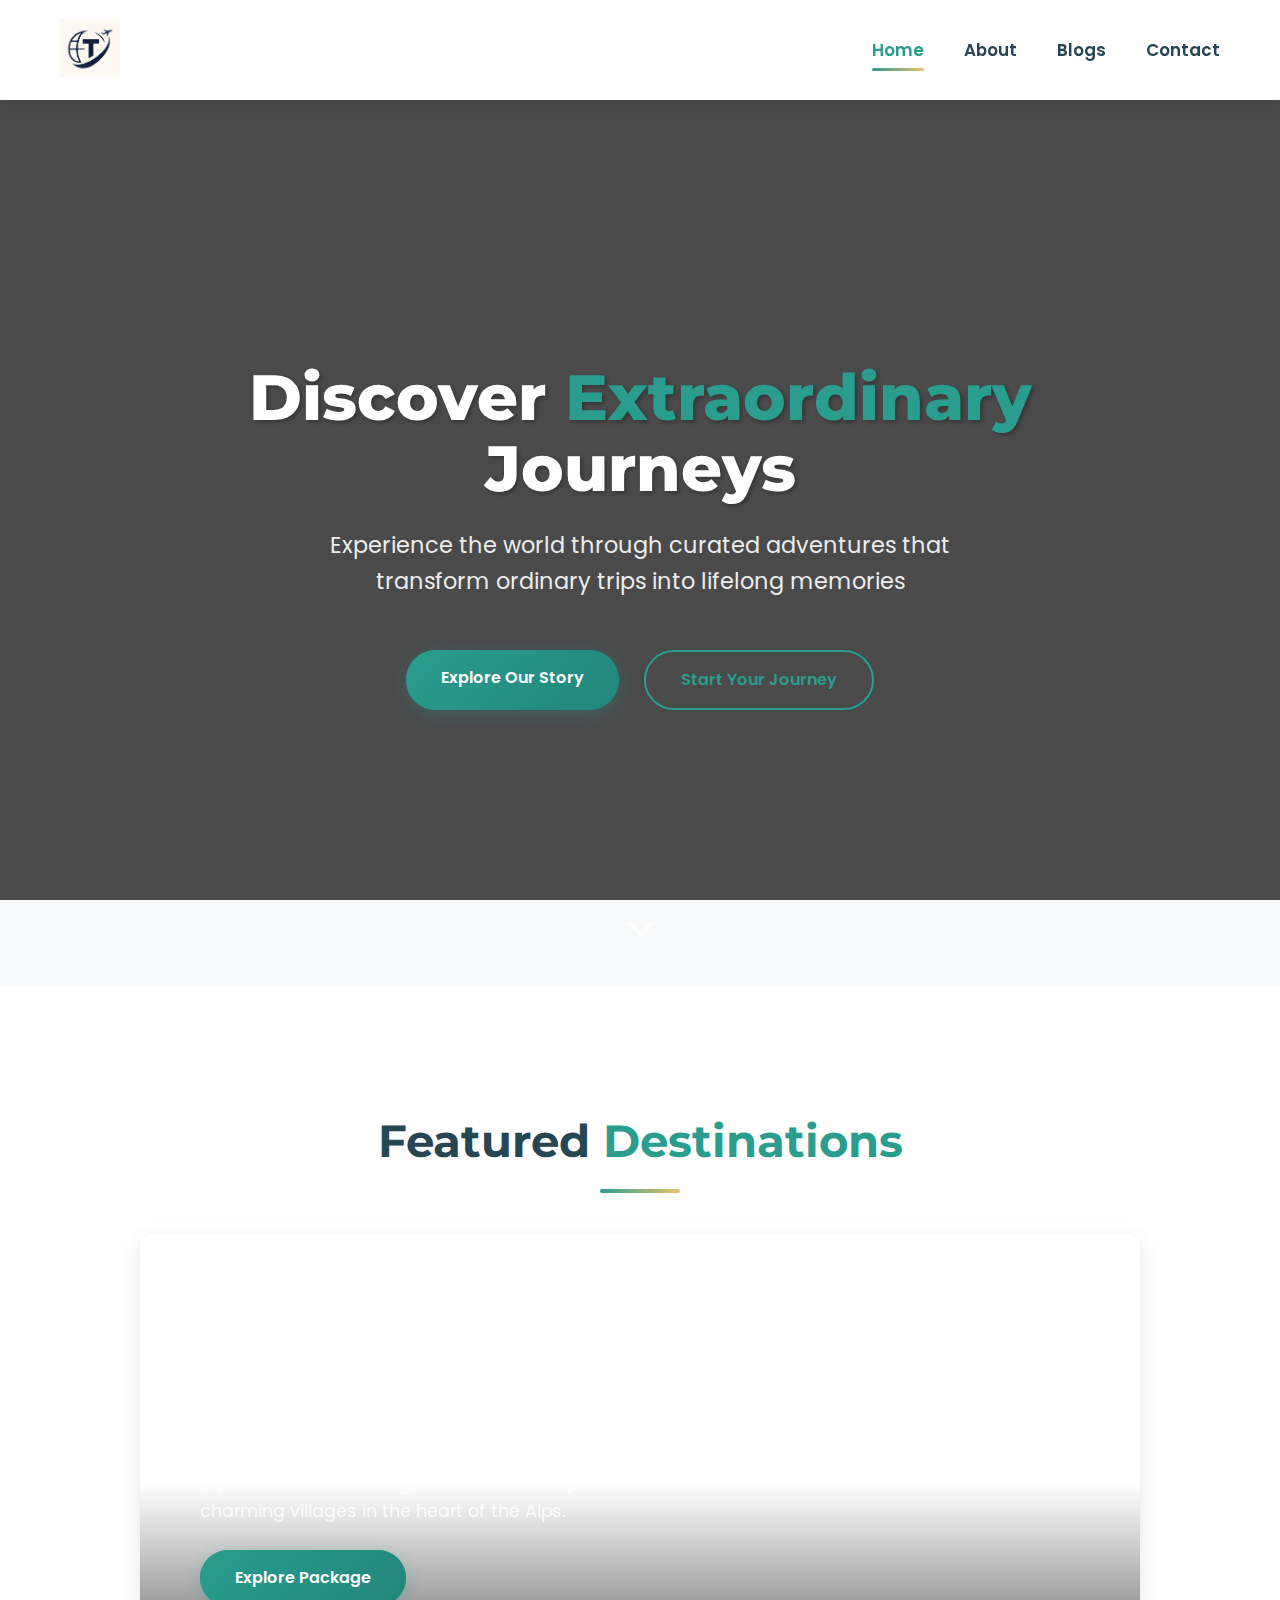
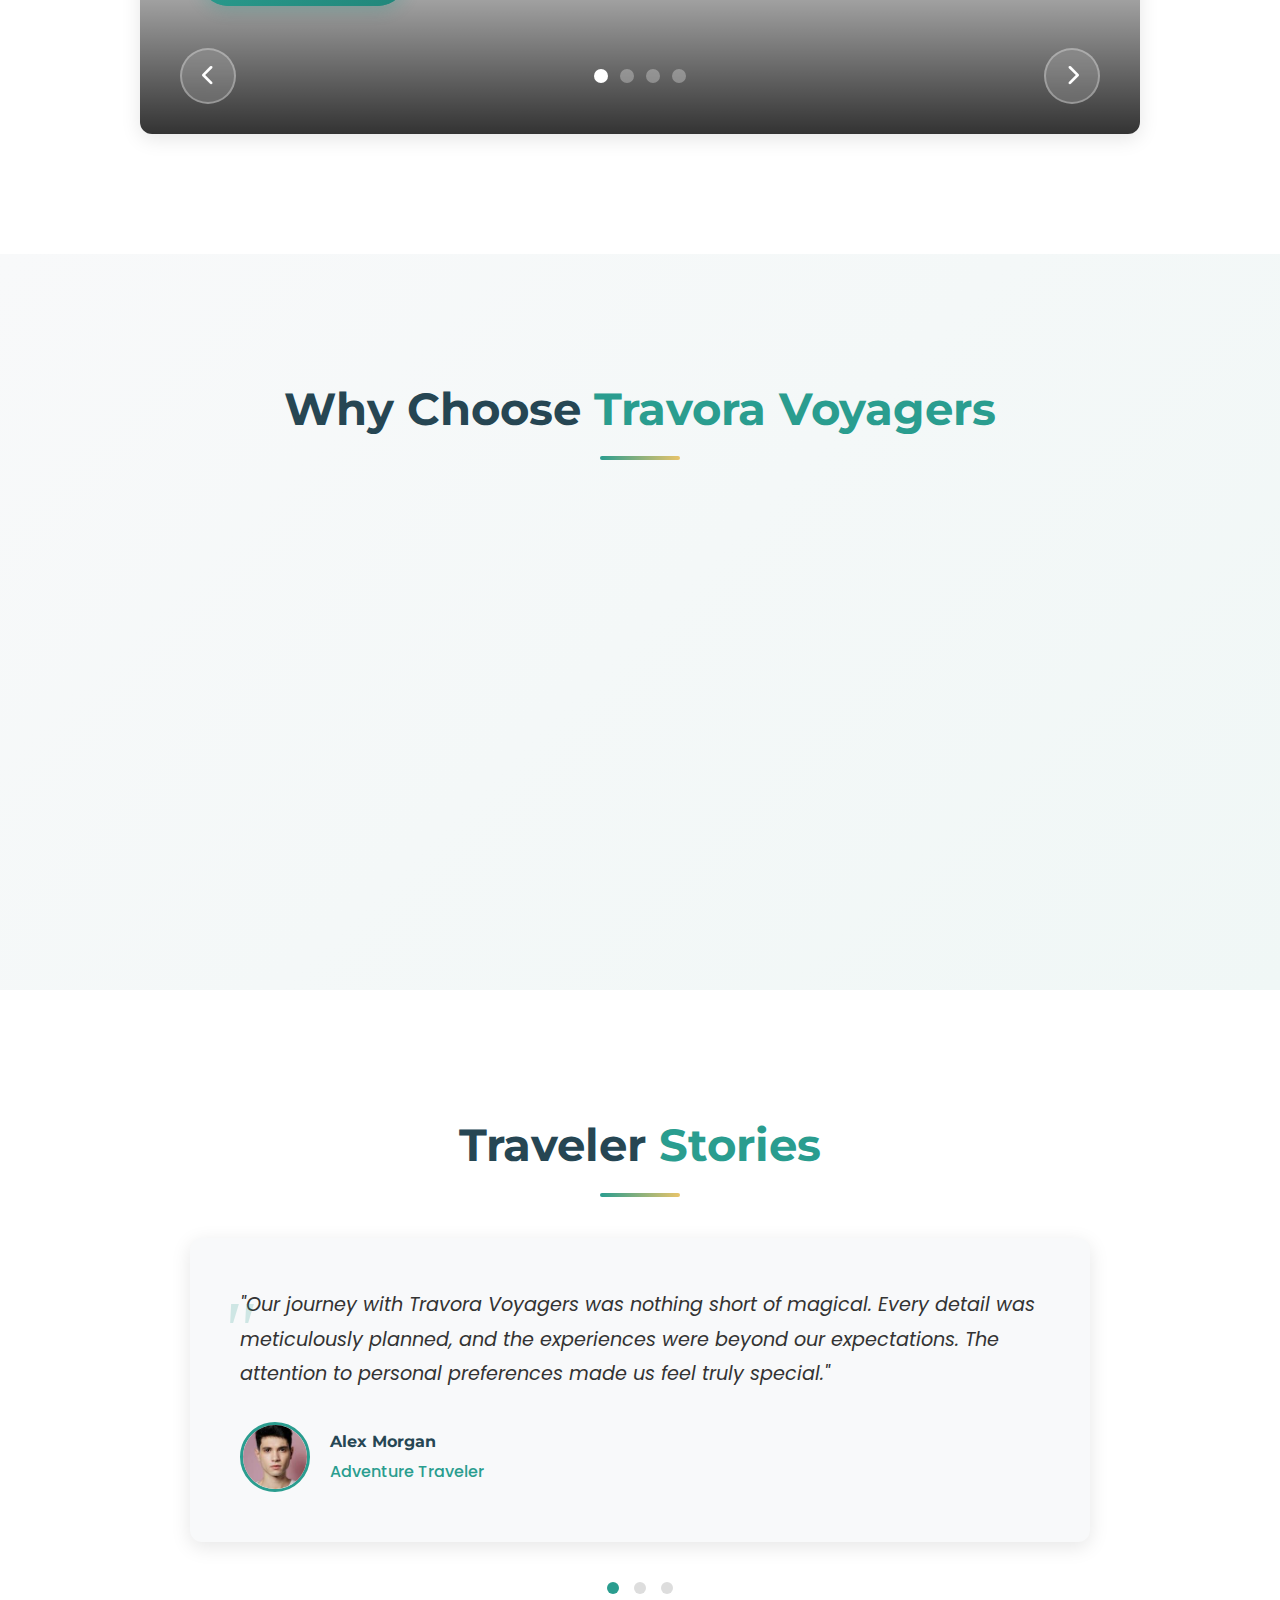
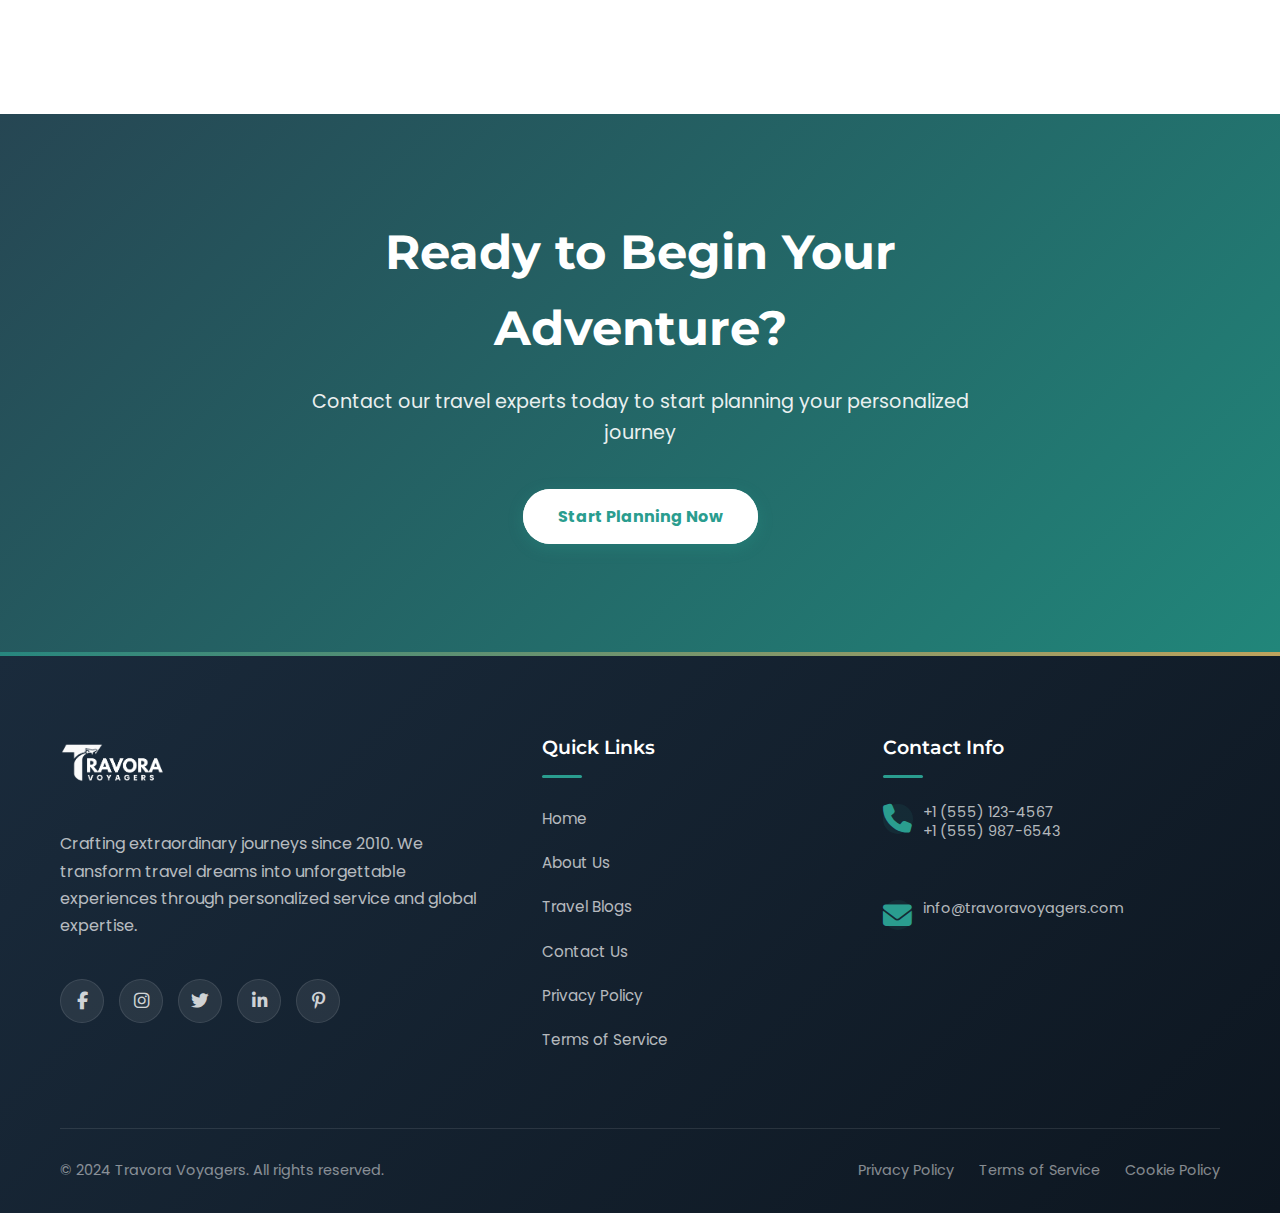
<file: index.html>
<!DOCTYPE html>
<html lang="en">
<head>
    <meta charset="UTF-8">
    <meta name="viewport" content="width=device-width, initial-scale=1.0">
    <title>Travora Voyagers</title>
    <link rel="icon" type="image/png" href="assets/images/favicon.png">
    <link rel="stylesheet" href="css/style.css">
    <link rel="preconnect" href="https://fonts.googleapis.com">
    <link rel="preconnect" href="https://fonts.gstatic.com" crossorigin>
    <link href="https://fonts.googleapis.com/css2?family=Poppins:wght@300;400;500;600;700&family=Montserrat:wght@400;500;600;700;800&display=swap" rel="stylesheet">
    <link rel="stylesheet" href="https://cdnjs.cloudflare.com/ajax/libs/font-awesome/6.4.0/css/all.min.css">
</head>
<body>
    <!-- Navigation -->
    <nav class="navbar">
        <div class="container">
            <a href="index.html" class="logo">
                <img src="assets/images/logo.png" alt="Travora Voyagers" class="logo-img">
            </a>
            <div class="nav-links" id="navLinks">
                <a href="index.html" class="nav-link active">Home</a>
                <a href="about.html" class="nav-link">About</a>
                <a href="blogs.html" class="nav-link">Blogs</a>
                <a href="contact.html" class="nav-link">Contact</a>
            </div>
            <div class="menu-toggle" id="menuToggle">
                <i class="fas fa-bars"></i>
            </div>
        </div>
    </nav>

    <!-- Hero Section -->
    <section class="hero">
        <div class="container">
            <div class="hero-content">
                <h1 class="hero-title">Discover <span class="highlight">Extraordinary</span> Journeys</h1>
                <p class="hero-subtitle">Experience the world through curated adventures that transform ordinary trips into lifelong memories</p>
                <div class="hero-btns">
                    <a href="about.html" class="btn btn-primary">Explore Our Story</a>
                    <a href="contact.html" class="btn btn-secondary">Start Your Journey</a>
                </div>
            </div>
        </div>
        <div class="scroll-indicator">
            <i class="fas fa-chevron-down"></i>
        </div>
    </section>

    <!-- Featured Destinations Carousel -->
    <section class="featured-section">
        <div class="container">
            <h2 class="section-title">Featured <span class="highlight">Destinations</span></h2>
            <div class="carousel-container">
                <div class="carousel-track">
                    <!-- Slide 1 -->
                    <div class="carousel-slide active" style="background-image: url('https://images.unsplash.com/photo-1469474968028-56623f02e42e?ixlib=rb-4.0.3&auto=format&fit=crop&w=1470&q=80');">
                        <div class="slide-content">
                            <h3>Swiss Alpine Wonderland</h3>
                            <p>Experience breathtaking mountain vistas, pristine lakes, and charming villages in the heart of the Alps.</p>
                            <a href="#" class="btn btn-primary">Explore Package</a>
                        </div>
                    </div>
                    <!-- Slide 2 -->
                    <div class="carousel-slide" style="background-image: url('https://images.unsplash.com/photo-1507525428034-b723cf961d3e?ixlib=rb-4.0.3&auto=format&fit=crop&w=1470&q=80');">
                        <div class="slide-content">
                            <h3>Tropical Island Paradise</h3>
                            <p>Discover crystal-clear waters, white sandy beaches, and vibrant coral reefs in our exclusive island getaways.</p>
                            <a href="#" class="btn btn-primary">Discover Escape</a>
                        </div>
                    </div>
                    <!-- Slide 3 -->
                    <div class="carousel-slide" style="background-image: url('https://images.unsplash.com/photo-1519681393784-d120267933ba?ixlib=rb-4.0.3&auto=format&fit=crop&w=1470&q=80');">
                        <div class="slide-content">
                            <h3>Nordic Northern Lights</h3>
                            <p>Witness the magical aurora borealis dance across Arctic skies in this once-in-a-lifetime adventure.</p>
                            <a href="#" class="btn btn-primary">View Adventure</a>
                        </div>
                    </div>
                    <!-- Slide 4 -->
                    <div class="carousel-slide" style="background-image: url('https://images.unsplash.com/photo-1520250497591-112f2f40a3f4?ixlib=rb-4.0.3&auto=format&fit=crop&w=1470&q=80');">
                        <div class="slide-content">
                            <h3>Safari Wildlife Expedition</h3>
                            <p>Embark on an unforgettable journey through Africa's most spectacular wildlife reserves and national parks.</p>
                            <a href="#" class="btn btn-primary">Start Expedition</a>
                        </div>
                    </div>
                </div>
                <div class="carousel-nav">
                    <button class="carousel-btn prev-btn">
                        <i class="fas fa-chevron-left"></i>
                    </button>
                    <div class="carousel-dots">
                        <span class="dot active"></span>
                        <span class="dot"></span>
                        <span class="dot"></span>
                        <span class="dot"></span>
                    </div>
                    <button class="carousel-btn next-btn">
                        <i class="fas fa-chevron-right"></i>
                    </button>
                </div>
            </div>
        </div>
    </section>

    <!-- Why Choose Us -->
    <section class="why-section">
        <div class="container">
            <h2 class="section-title">Why Choose <span class="highlight">Travora Voyagers</span></h2>
            <div class="reasons">
                <div class="reason-card">
                    <div class="reason-icon">
                        <i class="fas fa-award"></i>
                    </div>
                    <h3>Award-Winning Service</h3>
                    <p>Recognized globally for exceptional service and unforgettable travel experiences since 2010.</p>
                </div>
                <div class="reason-card">
                    <div class="reason-icon">
                        <i class="fas fa-globe-americas"></i>
                    </div>
                    <h3>Global Network</h3>
                    <p>Access to exclusive destinations and experiences through our extensive worldwide partnerships.</p>
                </div>
                <div class="reason-card">
                    <div class="reason-icon">
                        <i class="fas fa-user-shield"></i>
                    </div>
                    <h3>Personalized Safety</h3>
                    <p>Comprehensive safety protocols tailored to each destination for your peace of mind.</p>
                </div>
                <div class="reason-card">
                    <div class="reason-icon">
                        <i class="fas fa-heart"></i>
                    </div>
                    <h3>Sustainable Travel</h3>
                    <p>Committed to eco-friendly practices and supporting local communities worldwide.</p>
                </div>
            </div>
        </div>
    </section>

    <!-- Testimonials -->
    <section class="testimonials-section">
        <div class="container">
            <h2 class="section-title">Traveler <span class="highlight">Stories</span></h2>
            <div class="testimonials-slider">
                <div class="testimonial-slide active">
                    <div class="testimonial-content">
                        "Our journey with Travora Voyagers was nothing short of magical. Every detail was meticulously planned, and the experiences were beyond our expectations. The attention to personal preferences made us feel truly special."
                    </div>
                    <div class="testimonial-author">
                        <img src="assets/images/Member.jpeg" alt="Alex Morgan" class="author-img">
                        <div class="author-info">
                            <h4>Alex Morgan</h4>
                            <p>Adventure Traveler</p>
                        </div>
                    </div>
                </div>
                <div class="testimonial-slide">
                    <div class="testimonial-content">
                        "As a frequent traveler, I've experienced many agencies, but Travora Voyagers stands out. Their local expertise and access to unique experiences transformed our family vacation into an unforgettable adventure."
                    </div>
                    <div class="testimonial-author">
                        <img src="assets/images/Member.jpeg" alt="Sarah Johnson" class="author-img">
                        <div class="author-info">
                            <h4>Sarah Johnson</h4>
                            <p>Family Travel Expert</p>
                        </div>
                    </div>
                </div>
                <div class="testimonial-slide">
                    <div class="testimonial-content">
                        "The cultural immersion experiences curated by Travora Voyagers are exceptional. They connect you with authentic local communities in ways that typical tourism simply cannot match."
                    </div>
                    <div class="testimonial-author">
                        <img src="assets/images/Member.jpeg" alt="Michael Chen" class="author-img">
                        <div class="author-info">
                            <h4>Michael Chen</h4>
                            <p>Cultural Explorer</p>
                        </div>
                    </div>
                </div>
                <div class="testimonial-nav">
                    <span class="testimonial-dot active"></span>
                    <span class="testimonial-dot"></span>
                    <span class="testimonial-dot"></span>
                </div>
            </div>
        </div>
    </section>

    <!-- CTA Section -->
    <section class="cta-section">
        <div class="container">
            <div class="cta-content">
                <h2>Ready to Begin Your Adventure?</h2>
                <p>Contact our travel experts today to start planning your personalized journey</p>
                <a href="contact.html" class="btn btn-primary">Start Planning Now</a>
            </div>
        </div>
    </section>

    <!-- Footer -->
    <footer class="footer">
        <div class="container">
            <div class="footer-content">
                <div class="footer-section brand-section">
                    <a href="index.html" class="footer-logo">
                        <img src="assets/images/logo_white.png" alt="Travora Voyagers" class="logo-img">
                    </a>
                    <p class="footer-description">Crafting extraordinary journeys since 2010. We transform travel dreams into unforgettable experiences through personalized service and global expertise.</p>
                    <div class="social-links">
                        <a href="#" aria-label="Facebook" class="social-link">
                            <i class="fab fa-facebook-f"></i>
                        </a>
                        <a href="#" aria-label="Instagram" class="social-link">
                            <i class="fab fa-instagram"></i>
                        </a>
                        <a href="#" aria-label="Twitter" class="social-link">
                            <i class="fab fa-twitter"></i>
                        </a>
                        <a href="#" aria-label="LinkedIn" class="social-link">
                            <i class="fab fa-linkedin-in"></i>
                        </a>
                        <a href="#" aria-label="Pinterest" class="social-link">
                            <i class="fab fa-pinterest-p"></i>
                        </a>
                    </div>
                </div>
                <div class="footer-section">
                    <h4 class="footer-title">Quick Links</h4>
                    <ul class="footer-links">
                        <li><a href="index.html" class="footer-link">Home</a></li>
                        <li><a href="about.html" class="footer-link">About Us</a></li>
                        <li><a href="blogs.html" class="footer-link">Travel Blogs</a></li>
                        <li><a href="contact.html" class="footer-link">Contact Us</a></li>
                        <li><a href="#" class="footer-link">Privacy Policy</a></li>
                        <li><a href="#" class="footer-link">Terms of Service</a></li>
                    </ul>
                </div>
                <div class="footer-section">
                    <h4 class="footer-title">Contact Info</h4>
                    <div class="contact-info">
                        <div class="contact-item">
                            <div class="contact-icon">
                                <i class="fas fa-phone"></i>
                            </div>
                            <div class="contact-details">
                                <a href="tel:+15551234567" class="contact-link">+1 (555) 123-4567</a>
                                <a href="tel:+15559876543" class="contact-link">+1 (555) 987-6543</a>
                            </div>
                        </div>
                        <div class="contact-item">
                            <div class="contact-icon">
                                <i class="fas fa-envelope"></i>
                            </div>
                            <div class="contact-details">
                                <a href="mailto:info@travoravoyagers.com" class="contact-link">info@travoravoyagers.com</a>
                            </div>
                        </div>
                    </div>
                </div>
            </div>
            <div class="footer-bottom">
                <div class="footer-bottom-content">
                    <p>&copy; 2024 Travora Voyagers. All rights reserved.</p>
                    <div class="footer-legal">
                        <a href="#" class="legal-link">Privacy Policy</a>
                        <a href="#" class="legal-link">Terms of Service</a>
                        <a href="#" class="legal-link">Cookie Policy</a>
                    </div>
                </div>
            </div>
        </div>
    </footer>

    <script src="js/script.js"></script>
</body>
</html>
</file>
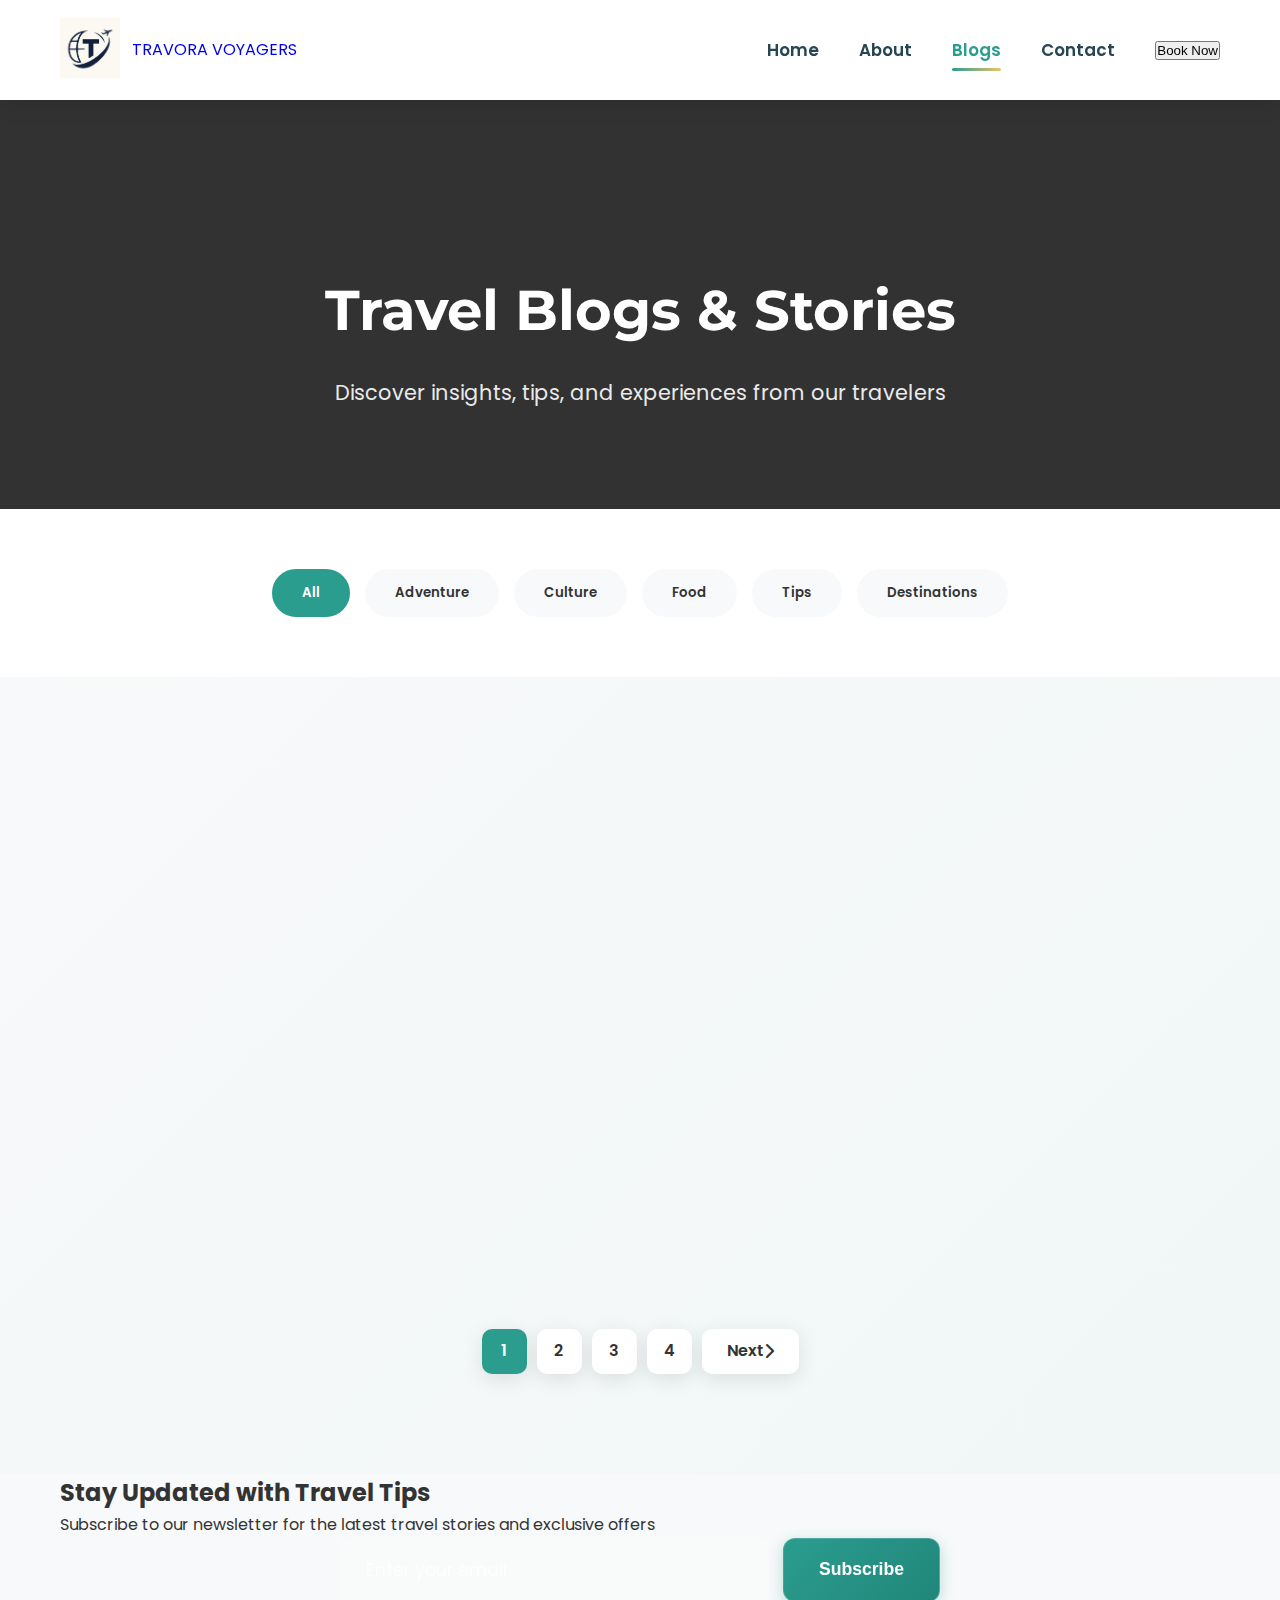
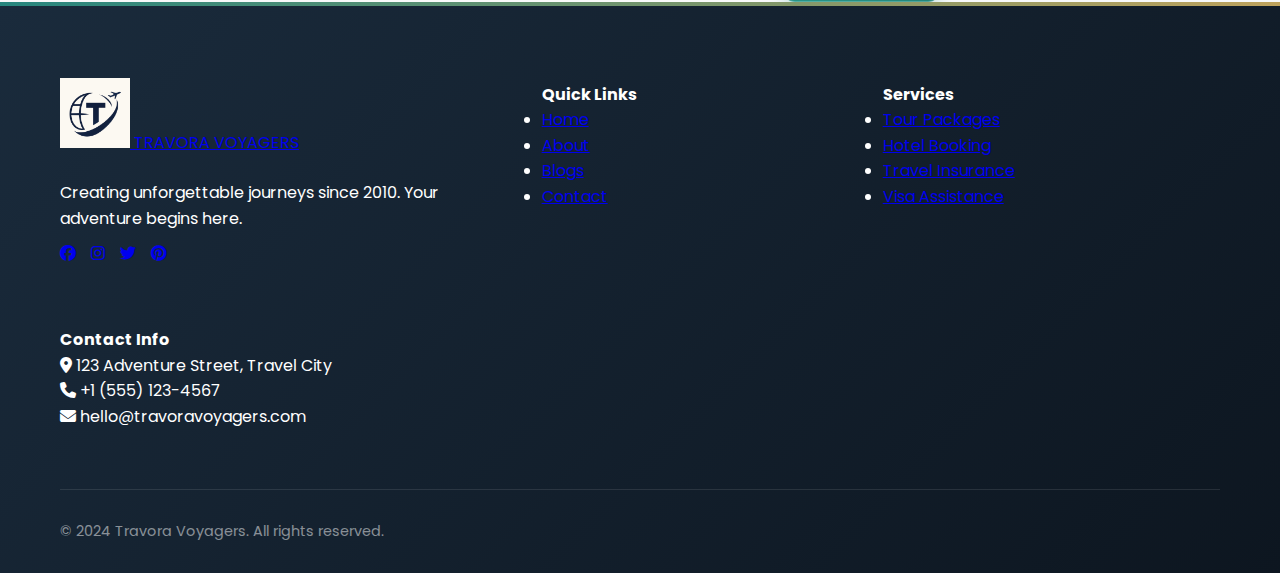
<file: blogs.html>
<!DOCTYPE html>
<html lang="en">
<head>
    <meta charset="UTF-8">
    <meta name="viewport" content="width=device-width, initial-scale=1.0">
    <title>Travel Blogs - Travora Voyagers</title>
    <link rel="stylesheet" href="css/style.css">
    <link rel="preconnect" href="https://fonts.googleapis.com">
    <link rel="preconnect" href="https://fonts.gstatic.com" crossorigin>
    <link href="https://fonts.googleapis.com/css2?family=Poppins:wght@300;400;500;600;700&family=Montserrat:wght@400;500;600;700&display=swap" rel="stylesheet">
    <link rel="stylesheet" href="https://cdnjs.cloudflare.com/ajax/libs/font-awesome/6.4.0/css/all.min.css">
</head>
<body>
    <!-- Navigation -->
    <nav class="navbar">
        <div class="container">
            <a href="index.html" class="logo">
                <img src="assets/images/logo.png" alt="Travora Voyagers Logo" class="logo-img">
                <span class="logo-text">
                    <span class="logo-main">TRAVORA</span>
                    <span class="logo-sub">VOYAGERS</span>
                </span>
            </a>
            <div class="nav-links" id="navLinks">
                <a href="index.html" class="nav-link">Home</a>
                <a href="about.html" class="nav-link">About</a>
                <a href="blogs.html" class="nav-link active">Blogs</a>
                <a href="contact.html" class="nav-link">Contact</a>
                <button class="book-btn">Book Now</button>
            </div>
            <div class="menu-toggle" id="menuToggle">
                <i class="fas fa-bars"></i>
            </div>
        </div>
    </nav>

    <!-- Page Header -->
    <section class="page-header">
        <div class="container">
            <h1>Travel Blogs & Stories</h1>
            <p>Discover insights, tips, and experiences from our travelers</p>
        </div>
    </section>

    <!-- Blog Categories -->
    <section class="categories-section">
        <div class="container">
            <div class="categories">
                <button class="category-btn active">All</button>
                <button class="category-btn">Adventure</button>
                <button class="category-btn">Culture</button>
                <button class="category-btn">Food</button>
                <button class="category-btn">Tips</button>
                <button class="category-btn">Destinations</button>
            </div>
        </div>
    </section>

    <!-- Blogs Grid -->
    <section class="blogs-section">
        <div class="container">
            <div class="blogs-grid">
                <!-- Blog Post 1 -->
                <article class="blog-post">
                    <div class="blog-post-img" style="background-image: url('https://images.unsplash.com/photo-1469474968028-56623f02e42e?ixlib=rb-4.0.3&auto=format&fit=crop&w=1470&q=80');"></div>
                    <div class="blog-post-content">
                        <div class="blog-meta">
                            <span class="blog-category">Adventure</span>
                            <span class="blog-date"><i class="far fa-calendar"></i> March 15, 2024</span>
                        </div>
                        <h3>Hiking the Majestic Mountain Trails</h3>
                        <p>Lorem ipsum dolor sit amet, consectetur adipiscing elit. Sed do eiusmod tempor incididunt ut labore et dolore magna aliqua. Ut enim ad minim veniam...</p>
                        <a href="#" class="read-more">Read Full Story <i class="fas fa-arrow-right"></i></a>
                    </div>
                </article>

                <!-- Blog Post 2 -->
                <article class="blog-post">
                    <div class="blog-post-img" style="background-image: url('https://images.unsplash.com/photo-1507525428034-b723cf961d3e?ixlib=rb-4.0.3&auto=format&fit=crop&w=1470&q=80');"></div>
                    <div class="blog-post-content">
                        <div class="blog-meta">
                            <span class="blog-category">Beaches</span>
                            <span class="blog-date"><i class="far fa-calendar"></i> February 28, 2024</span>
                        </div>
                        <h3>Hidden Beach Paradises You Need to Visit</h3>
                        <p>Sed do eiusmod tempor incididunt ut labore et dolore magna aliqua. Ut enim ad minim veniam, quis nostrud exercitation ullamco laboris...</p>
                        <a href="#" class="read-more">Read Full Story <i class="fas fa-arrow-right"></i></a>
                    </div>
                </article>

                <!-- Blog Post 3 -->
                <article class="blog-post">
                    <div class="blog-post-img" style="background-image: url('https://images.unsplash.com/photo-1524661135-423995f22d0b?ixlib=rb-4.0.3&auto=format&fit=crop&w=1470&q=80');"></div>
                    <div class="blog-post-content">
                        <div class="blog-meta">
                            <span class="blog-category">Culture</span>
                            <span class="blog-date"><i class="far fa-calendar"></i> February 10, 2024</span>
                        </div>
                        <h3>Cultural Immersion in Ancient Cities</h3>
                        <p>Ut enim ad minim veniam, quis nostrud exercitation ullamco laboris nisi ut aliquip ex ea commodo consequat. Duis aute irure dolor...</p>
                        <a href="#" class="read-more">Read Full Story <i class="fas fa-arrow-right"></i></a>
                    </div>
                </article>

                <!-- Blog Post 4 -->
                <article class="blog-post">
                    <div class="blog-post-img" style="background-image: url('https://images.unsplash.com/photo-1516483638261-f4dbaf036963?ixlib=rb-4.0.3&auto=format&fit=crop&w=1470&q=80');"></div>
                    <div class="blog-post-content">
                        <div class="blog-meta">
                            <span class="blog-category">Tips</span>
                            <span class="blog-date"><i class="far fa-calendar"></i> January 25, 2024</span>
                        </div>
                        <h3>Top 10 Travel Tips for First-Time Explorers</h3>
                        <p>Duis aute irure dolor in reprehenderit in voluptate velit esse cillum dolore eu fugiat nulla pariatur. Excepteur sint occaecat...</p>
                        <a href="#" class="read-more">Read Full Story <i class="fas fa-arrow-right"></i></a>
                    </div>
                </article>

                <!-- Blog Post 5 -->
                <article class="blog-post">
                    <div class="blog-post-img" style="background-image: url('https://images.unsplash.com/photo-1493246507139-91e8fad9978e?ixlib=rb-4.0.3&auto=format&fit=crop&w=1470&q=80');"></div>
                    <div class="blog-post-content">
                        <div class="blog-meta">
                            <span class="blog-category">Food</span>
                            <span class="blog-date"><i class="far fa-calendar"></i> January 12, 2024</span>
                        </div>
                        <h3>Culinary Adventures Around the World</h3>
                        <p>Sed ut perspiciatis unde omnis iste natus error sit voluptatem accusantium doloremque laudantium, totam rem aperiam...</p>
                        <a href="#" class="read-more">Read Full Story <i class="fas fa-arrow-right"></i></a>
                    </div>
                </article>

                <!-- Blog Post 6 -->
                <article class="blog-post">
                    <div class="blog-post-img" style="background-image: url('https://images.unsplash.com/photo-1476514525535-07fb3b4ae5f1?ixlib=rb-4.0.3&auto=format&fit=crop&w=1470&q=80');"></div>
                    <div class="blog-post-content">
                        <div class="blog-meta">
                            <span class="blog-category">Destinations</span>
                            <span class="blog-date"><i class="far fa-calendar"></i> December 30, 2023</span>
                        </div>
                        <h3>Underrated European Towns Worth Visiting</h3>
                        <p>Nemo enim ipsam voluptatem quia voluptas sit aspernatur aut odit aut fugit, sed quia consequuntur magni dolores eos qui ratione...</p>
                        <a href="#" class="read-more">Read Full Story <i class="fas fa-arrow-right"></i></a>
                    </div>
                </article>
            </div>
            
            <!-- Pagination -->
            <div class="pagination">
                <a href="#" class="page-link active">1</a>
                <a href="#" class="page-link">2</a>
                <a href="#" class="page-link">3</a>
                <a href="#" class="page-link">4</a>
                <a href="#" class="page-link next">Next <i class="fas fa-chevron-right"></i></a>
            </div>
        </div>
    </section>

    <!-- Newsletter -->
    <section class="newsletter-section">
        <div class="container">
            <div class="newsletter-content">
                <h2>Stay Updated with Travel Tips</h2>
                <p>Subscribe to our newsletter for the latest travel stories and exclusive offers</p>
                <form class="newsletter-form">
                    <input type="email" placeholder="Enter your email" required>
                    <button type="submit" class="btn-primary">Subscribe</button>
                </form>
            </div>
        </div>
    </section>

    <!-- Footer -->
    <footer class="footer">
        <div class="container">
            <div class="footer-content">
                <div class="footer-section">
                    <a href="index.html" class="footer-logo">
                        <img src="assets/images/logo.png" alt="Travora Voyagers Logo" class="logo-img">
                        <span class="logo-text">
                            <span class="logo-main">TRAVORA</span>
                            <span class="logo-sub">VOYAGERS</span>
                        </span>
                    </a>
                    <p>Creating unforgettable journeys since 2010. Your adventure begins here.</p>
                    <div class="social-links">
                        <a href="#"><i class="fab fa-facebook"></i></a>
                        <a href="#"><i class="fab fa-instagram"></i></a>
                        <a href="#"><i class="fab fa-twitter"></i></a>
                        <a href="#"><i class="fab fa-pinterest"></i></a>
                    </div>
                </div>
                <div class="footer-section">
                    <h4>Quick Links</h4>
                    <ul>
                        <li><a href="index.html">Home</a></li>
                        <li><a href="about.html">About</a></li>
                        <li><a href="blogs.html">Blogs</a></li>
                        <li><a href="contact.html">Contact</a></li>
                    </ul>
                </div>
                <div class="footer-section">
                    <h4>Services</h4>
                    <ul>
                        <li><a href="#">Tour Packages</a></li>
                        <li><a href="#">Hotel Booking</a></li>
                        <li><a href="#">Travel Insurance</a></li>
                        <li><a href="#">Visa Assistance</a></li>
                    </ul>
                </div>
                <div class="footer-section">
                    <h4>Contact Info</h4>
                    <p><i class="fas fa-map-marker-alt"></i> 123 Adventure Street, Travel City</p>
                    <p><i class="fas fa-phone"></i> +1 (555) 123-4567</p>
                    <p><i class="fas fa-envelope"></i> hello@travoravoyagers.com</p>
                </div>
            </div>
            <div class="footer-bottom">
                <p>&copy; 2024 Travora Voyagers. All rights reserved.</p>
            </div>
        </div>
    </footer>

    <script src="js/script.js"></script>
</body>
</html>
</file>
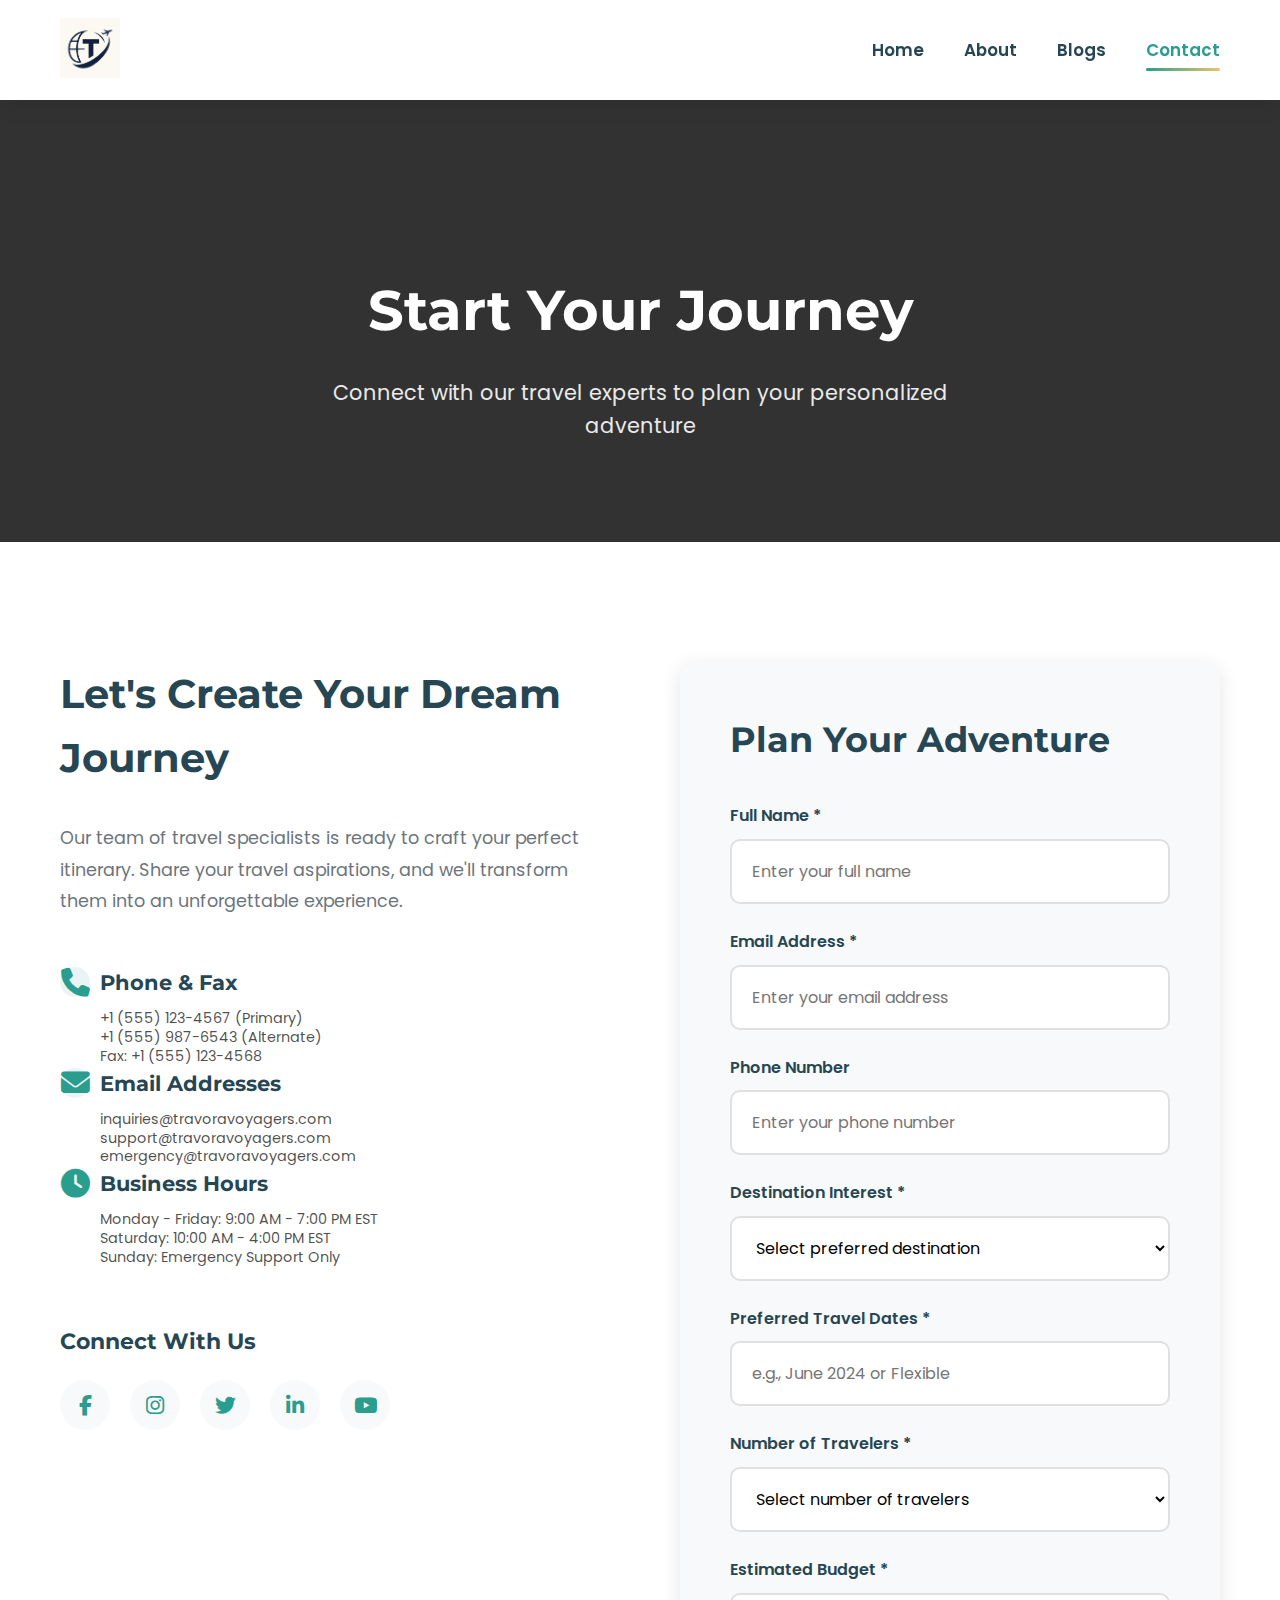
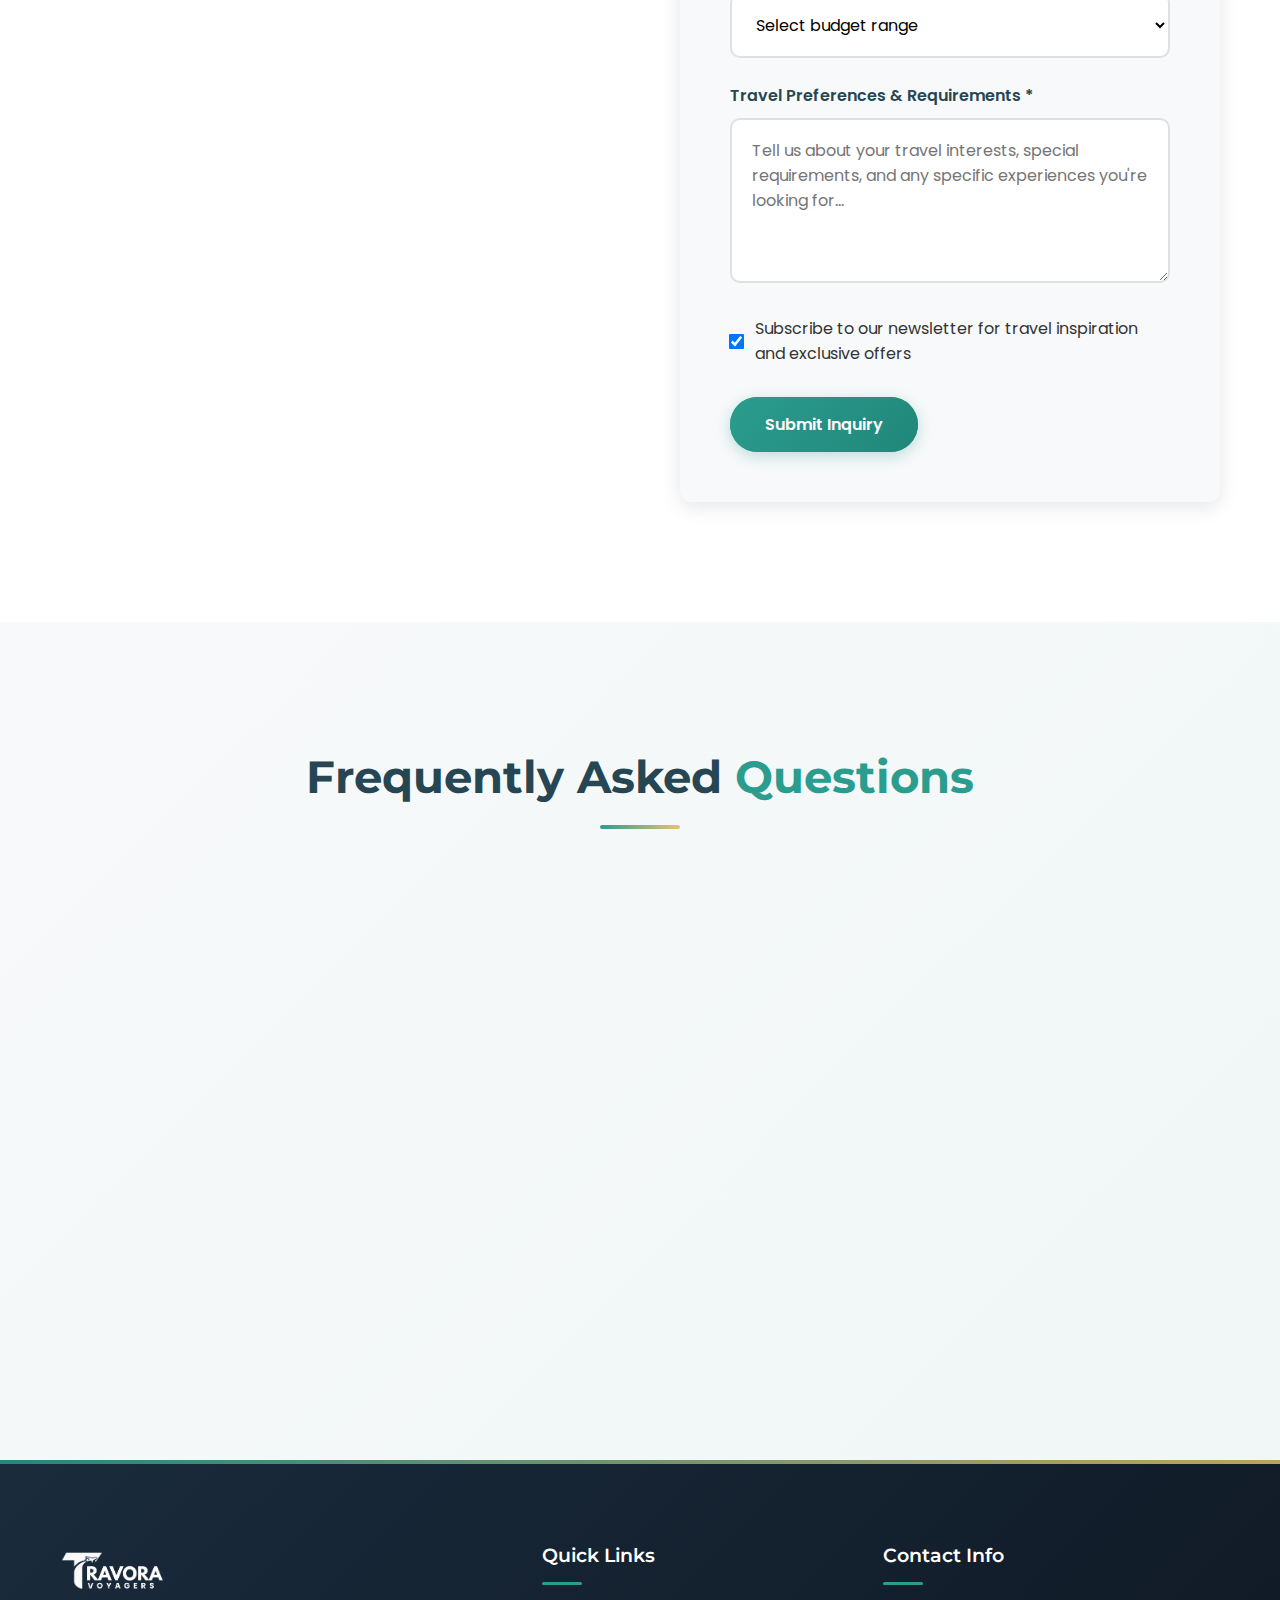
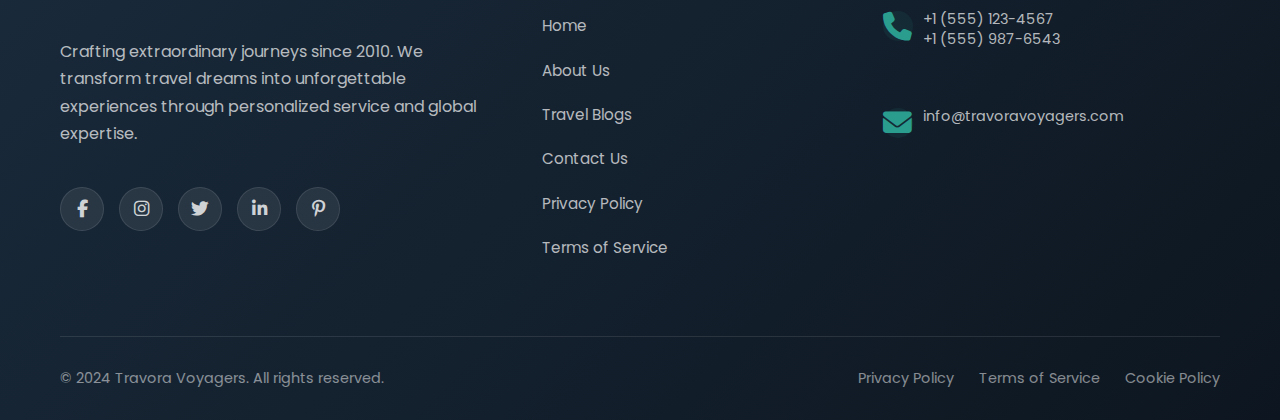
<file: contact.html>
<!DOCTYPE html>
<html lang="en">
<head>
    <meta charset="UTF-8">
    <meta name="viewport" content="width=device-width, initial-scale=1.0">
    <title>Contact Us</title>
    <link rel="icon" type="image/png" href="assets/images/favicon.png">
    <link rel="stylesheet" href="css/style.css">
    <link rel="preconnect" href="https://fonts.googleapis.com">
    <link rel="preconnect" href="https://fonts.gstatic.com" crossorigin>
    <link href="https://fonts.googleapis.com/css2?family=Poppins:wght@300;400;500;600;700&family=Montserrat:wght@400;500;600;700;800&display=swap" rel="stylesheet">
    <link rel="stylesheet" href="https://cdnjs.cloudflare.com/ajax/libs/font-awesome/6.4.0/css/all.min.css">
</head>
<body>
    <!-- Navigation -->
    <nav class="navbar">
        <div class="container">
            <a href="index.html" class="logo">
                <img src="assets/images/logo.png" alt="Travora Voyagers" class="logo-img">
            </a>
            <div class="nav-links" id="navLinks">
                <a href="index.html" class="nav-link">Home</a>
                <a href="about.html" class="nav-link">About</a>
                <a href="blogs.html" class="nav-link">Blogs</a>
                <a href="contact.html" class="nav-link active">Contact</a>
            </div>
            <div class="menu-toggle" id="menuToggle">
                <i class="fas fa-bars"></i>
            </div>
        </div>
    </nav>

    <!-- Page Header -->
    <section class="page-header">
        <div class="container">
            <h1>Start Your Journey</h1>
            <p>Connect with our travel experts to plan your personalized adventure</p>
        </div>
    </section>

    <!-- Contact Section -->
    <section class="contact-section">
        <div class="container">
            <div class="contact-content">
                <div class="contact-info">
                    <h2>Let's Create Your Dream Journey</h2>
                    <p>Our team of travel specialists is ready to craft your perfect itinerary. Share your travel aspirations, and we'll transform them into an unforgettable experience.</p>
                    
                    <div class="contact-details">
                        <div class="contact-item">
                            <div class="contact-icon">
                                <i class="fas fa-phone"></i>
                            </div>
                            <div>
                                <h3>Phone & Fax</h3>
                                <p>+1 (555) 123-4567 (Primary)<br>+1 (555) 987-6543 (Alternate)<br>Fax: +1 (555) 123-4568</p>
                            </div>
                        </div>
                        
                        <div class="contact-item">
                            <div class="contact-icon">
                                <i class="fas fa-envelope"></i>
                            </div>
                            <div>
                                <h3>Email Addresses</h3>
                                <p>inquiries@travoravoyagers.com<br>support@travoravoyagers.com<br>emergency@travoravoyagers.com</p>
                            </div>
                        </div>
                        
                        <div class="contact-item">
                            <div class="contact-icon">
                                <i class="fas fa-clock"></i>
                            </div>
                            <div>
                                <h3>Business Hours</h3>
                                <p>Monday - Friday: 9:00 AM - 7:00 PM EST<br>Saturday: 10:00 AM - 4:00 PM EST<br>Sunday: Emergency Support Only</p>
                            </div>
                        </div>
                    </div>
                    
                    <div class="social-contact">
                        <h3>Connect With Us</h3>
                        <div class="social-links">
                            <a href="#"><i class="fab fa-facebook-f"></i></a>
                            <a href="#"><i class="fab fa-instagram"></i></a>
                            <a href="#"><i class="fab fa-twitter"></i></a>
                            <a href="#"><i class="fab fa-linkedin-in"></i></a>
                            <a href="#"><i class="fab fa-youtube"></i></a>
                        </div>
                    </div>
                </div>
                
                <div class="contact-form-container">
                    <h2>Plan Your Adventure</h2>
                    <form id="contactForm" class="contact-form">
                        <div class="form-group">
                            <label for="fullName">Full Name *</label>
                            <input type="text" id="fullName" name="fullName" placeholder="Enter your full name" required>
                        </div>
                        
                        <div class="form-group">
                            <label for="email">Email Address *</label>
                            <input type="email" id="email" name="email" placeholder="Enter your email address" required>
                        </div>
                        
                        <div class="form-group">
                            <label for="phone">Phone Number</label>
                            <input type="tel" id="phone" name="phone" placeholder="Enter your phone number">
                        </div>
                        
                        <div class="form-group">
                            <label for="destination">Destination Interest *</label>
                            <select id="destination" name="destination" required>
                                <option value="" disabled selected>Select preferred destination</option>
                                <option value="europe">Europe</option>
                                <option value="asia">Asia</option>
                                <option value="africa">Africa</option>
                                <option value="americas">Americas</option>
                                <option value="oceania">Oceania</option>
                                <option value="multiple">Multiple Destinations</option>
                                <option value="custom">Custom Itinerary</option>
                            </select>
                        </div>
                        
                        <div class="form-group">
                            <label for="travelDates">Preferred Travel Dates *</label>
                            <input type="text" id="travelDates" name="travelDates" placeholder="e.g., June 2024 or Flexible" required>
                        </div>
                        
                        <div class="form-group">
                            <label for="travelers">Number of Travelers *</label>
                            <select id="travelers" name="travelers" required>
                                <option value="" disabled selected>Select number of travelers</option>
                                <option value="1">1 Traveler</option>
                                <option value="2">2 Travelers</option>
                                <option value="3-4">3-4 Travelers</option>
                                <option value="5-6">5-6 Travelers</option>
                                <option value="7+">7+ Travelers (Group)</option>
                            </select>
                        </div>
                        
                        <div class="form-group">
                            <label for="budget">Estimated Budget *</label>
                            <select id="budget" name="budget" required>
                                <option value="" disabled selected>Select budget range</option>
                                <option value="economy">Economy ($1,000 - $3,000)</option>
                                <option value="standard">Standard ($3,000 - $7,000)</option>
                                <option value="premium">Premium ($7,000 - $15,000)</option>
                                <option value="luxury">Luxury ($15,000 - $30,000)</option>
                                <option value="ultimate">Ultimate ($30,000+)</option>
                            </select>
                        </div>
                        
                        <div class="form-group">
                            <label for="message">Travel Preferences & Requirements *</label>
                            <textarea id="message" name="message" rows="5" placeholder="Tell us about your travel interests, special requirements, and any specific experiences you're looking for..." required></textarea>
                        </div>
                        
                        <div class="checkbox-group">
                            <input type="checkbox" id="newsletter" name="newsletter" checked>
                            <label for="newsletter">Subscribe to our newsletter for travel inspiration and exclusive offers</label>
                        </div>
                        
                        <button type="submit" class="btn btn-primary">Submit Inquiry</button>
                    </form>
                </div>
            </div>
        </div>
    </section>

    <!-- FAQ Section -->
    <section class="faq-section">
        <div class="container">
            <h2 class="section-title">Frequently Asked <span class="highlight">Questions</span></h2>
            <div class="faq-container">
                <div class="faq-item">
                    <button class="faq-question">
                        How soon should I book my trip?
                        <i class="fas fa-chevron-down"></i>
                    </button>
                    <div class="faq-answer">
                        <div class="faq-answer-content">
                            <p>For peak season travel (summer, holidays), we recommend booking 6-9 months in advance to secure preferred accommodations and experiences. For off-peak travel, 3-4 months is usually sufficient. Last-minute bookings are possible but may have limited availability for premium experiences.</p>
                        </div>
                    </div>
                </div>
                
                <div class="faq-item">
                    <button class="faq-question">
                        What is included in your travel packages?
                        <i class="fas fa-chevron-down"></i>
                    </button>
                    <div class="faq-answer">
                        <div class="faq-answer-content">
                            <p>Our packages typically include accommodations, transportation between destinations, guided experiences, some meals, and 24/7 support. We also provide detailed pre-trip planning, visa assistance, travel insurance recommendations, and a dedicated travel concierge. Specific inclusions vary by package and can be customized to your preferences.</p>
                        </div>
                    </div>
                </div>
                
                <div class="faq-item">
                    <button class="faq-question">
                        Do you offer group discounts?
                        <i class="fas fa-chevron-down"></i>
                    </button>
                    <div class="faq-answer">
                        <div class="faq-answer-content">
                            <p>Yes, we offer special rates for groups of 6 or more travelers. Group discounts vary based on destination, season, and group size. We also provide dedicated group coordinators for larger parties to ensure seamless planning and execution. Contact us for specific group pricing and customized group itineraries.</p>
                        </div>
                    </div>
                </div>
                
                <div class="faq-item">
                    <button class="faq-question">
                        What is your cancellation policy?
                        <i class="fas fa-chevron-down"></i>
                    </button>
                    <div class="faq-answer">
                        <div class="faq-answer-content">
                            <p>Our cancellation policy depends on the specific tour package and timing. Generally, cancellations made 90+ days before departure receive a full refund minus a planning fee. 60-89 days: 75% refund, 30-59 days: 50% refund, and less than 30 days: non-refundable. We strongly recommend purchasing travel insurance for maximum flexibility and protection.</p>
                        </div>
                    </div>
                </div>
                
                <div class="faq-item">
                    <button class="faq-question">
                        Do you arrange special occasion trips?
                        <i class="fas fa-chevron-down"></i>
                    </button>
                    <div class="faq-answer">
                        <div class="faq-answer-content">
                            <p>Absolutely! We specialize in creating memorable trips for special occasions including honeymoons, anniversaries, birthdays, family reunions, and milestone celebrations. We can arrange special surprises, private experiences, upgraded accommodations, and personalized touches to make your celebration truly unforgettable.</p>
                        </div>
                    </div>
                </div>
            </div>
        </div>
    </section>

    <!-- Footer -->
        <footer class="footer">
        <div class="container">
            <div class="footer-content">
                <div class="footer-section brand-section">
                    <a href="index.html" class="footer-logo">
                        <img src="assets/images/logo_white.png" alt="Travora Voyagers" class="logo-img">
                    </a>
                    <p class="footer-description">Crafting extraordinary journeys since 2010. We transform travel dreams into unforgettable experiences through personalized service and global expertise.</p>
                    <div class="social-links">
                        <a href="#" aria-label="Facebook" class="social-link">
                            <i class="fab fa-facebook-f"></i>
                        </a>
                        <a href="#" aria-label="Instagram" class="social-link">
                            <i class="fab fa-instagram"></i>
                        </a>
                        <a href="#" aria-label="Twitter" class="social-link">
                            <i class="fab fa-twitter"></i>
                        </a>
                        <a href="#" aria-label="LinkedIn" class="social-link">
                            <i class="fab fa-linkedin-in"></i>
                        </a>
                        <a href="#" aria-label="Pinterest" class="social-link">
                            <i class="fab fa-pinterest-p"></i>
                        </a>
                    </div>
                </div>
                <div class="footer-section">
                    <h4 class="footer-title">Quick Links</h4>
                    <ul class="footer-links">
                        <li><a href="index.html" class="footer-link">Home</a></li>
                        <li><a href="about.html" class="footer-link">About Us</a></li>
                        <li><a href="blogs.html" class="footer-link">Travel Blogs</a></li>
                        <li><a href="contact.html" class="footer-link">Contact Us</a></li>
                        <li><a href="#" class="footer-link">Privacy Policy</a></li>
                        <li><a href="#" class="footer-link">Terms of Service</a></li>
                    </ul>
                </div>
                <div class="footer-section">
                    <h4 class="footer-title">Contact Info</h4>
                    <div class="contact-info">
                        <div class="contact-item">
                            <div class="contact-icon">
                                <i class="fas fa-phone"></i>
                            </div>
                            <div class="contact-details">
                                <a href="tel:+15551234567" class="contact-link">+1 (555) 123-4567</a>
                                <a href="tel:+15559876543" class="contact-link">+1 (555) 987-6543</a>
                            </div>
                        </div>
                        <div class="contact-item">
                            <div class="contact-icon">
                                <i class="fas fa-envelope"></i>
                            </div>
                            <div class="contact-details">
                                <a href="mailto:info@travoravoyagers.com" class="contact-link">info@travoravoyagers.com</a>
                            </div>
                        </div>
                    </div>
                </div>
            </div>
            <div class="footer-bottom">
                <div class="footer-bottom-content">
                    <p>&copy; 2024 Travora Voyagers. All rights reserved.</p>
                    <div class="footer-legal">
                        <a href="#" class="legal-link">Privacy Policy</a>
                        <a href="#" class="legal-link">Terms of Service</a>
                        <a href="#" class="legal-link">Cookie Policy</a>
                    </div>
                </div>
            </div>
        </div>
    </footer>

    <script src="js/script.js"></script>
</body>
</html>
</file>
<file: css/style.css>
/* ===== GOOGLE FONTS IMPORT ===== */
@import url('https://fonts.googleapis.com/css2?family=Poppins:wght@300;400;500;600;700&family=Montserrat:wght@400;500;600;700;800&display=swap');

/* ===== CSS RESET & BASE ===== */
* {
    margin: 0;
    padding: 0;
    box-sizing: border-box;
}

:root {
    --primary-color: #2A9D8F;
    --primary-dark: #21867A;
    --secondary-color: #E9C46A;
    --dark-color: #264653;
    --light-color: #F8F9FA;
    --white: #FFFFFF;
    --text-color: #333333;
    --text-light: #6C757D;
    --shadow: 0 5px 20px rgba(0, 0, 0, 0.1);
    --shadow-hover: 0 10px 30px rgba(0, 0, 0, 0.15);
    --border-radius: 12px;
    --transition: all 0.3s ease;
}

html {
    scroll-behavior: smooth;
}

body {
    font-family: 'Poppins', sans-serif;
    color: var(--text-color);
    line-height: 1.6;
    background-color: var(--light-color);
    overflow-x: hidden;
}

.container {
    max-width: 1200px;
    margin: 0 auto;
    padding: 0 20px;
}

/* ===== UTILITY CLASSES ===== */
.highlight {
    color: var(--primary-color);
}

.section-title {
    font-family: 'Montserrat', sans-serif;
    font-size: 2.8rem;
    font-weight: 700;
    text-align: center;
    margin-bottom: 3.5rem;
    color: var(--dark-color);
    position: relative;
}

.section-title::after {
    content: '';
    position: absolute;
    bottom: -15px;
    left: 50%;
    transform: translateX(-50%);
    width: 80px;
    height: 4px;
    background: linear-gradient(to right, var(--primary-color), var(--secondary-color));
    border-radius: 2px;
}

/* ===== BUTTONS ===== */
.btn {
    display: inline-block;
    padding: 15px 35px;
    border-radius: 30px;
    font-family: 'Poppins', sans-serif;
    font-weight: 600;
    font-size: 1rem;
    text-decoration: none;
    text-align: center;
    cursor: pointer;
    transition: var(--transition);
    border: none;
    position: relative;
    overflow: hidden;
    z-index: 1;
}

.btn::before {
    content: '';
    position: absolute;
    top: 0;
    left: 0;
    width: 100%;
    height: 100%;
    background: inherit;
    z-index: -1;
}

.btn-primary {
    background: linear-gradient(135deg, var(--primary-color), var(--primary-dark));
    color: var(--white);
    box-shadow: 0 4px 15px rgba(42, 157, 143, 0.3);
}

.btn-primary:hover {
    transform: translateY(-3px);
    box-shadow: 0 8px 25px rgba(42, 157, 143, 0.4);
}

.btn-secondary {
    background: transparent;
    color: var(--primary-color);
    border: 2px solid var(--primary-color);
}

.btn-secondary:hover {
    background: var(--primary-color);
    color: var(--white);
    transform: translateY(-3px);
}

/* ===== NAVIGATION ===== */
.navbar {
    position: fixed;
    top: 0;
    left: 0;
    width: 100%;
    background-color: var(--white);
    padding: 22px 0;
    z-index: 1000;
    box-shadow: var(--shadow);
    transition: var(--transition);
}

.navbar.scrolled {
    padding: 16px 0;
    background-color: rgba(255, 255, 255, 0.98);
    backdrop-filter: blur(10px);
}

.navbar .container {
    display: flex;
    justify-content: space-between;
    align-items: center;
}

.logo {
    display: flex;
    align-items: center;
    text-decoration: none;
    gap: 12px;
    transition: var(--transition);
    overflow: visible;
}

.logo:hover {
    transform: translateY(-2px);
}

.logo-img {
    height: 60px;
    width: auto;
    transition: var(--transition);
    margin-top: -4px
}

.logo:hover .logo-img {
    transform: rotate(-5deg);
}

.nav-links {
    display: flex;
    align-items: center;
    gap: 40px;
}

.nav-link {
    font-family: 'Poppins', sans-serif;
    font-weight: 600;
    color: var(--dark-color);
    text-decoration: none;
    position: relative;
    padding: 8px 0;
    transition: var(--transition);
    font-size: 1.05rem;
}

.nav-link::before {
    content: '';
    position: absolute;
    bottom: 0;
    left: 0;
    width: 0;
    height: 3px;
    background: linear-gradient(to right, var(--primary-color), var(--secondary-color));
    border-radius: 1.5px;
    transition: width 0.3s ease;
}

.nav-link:hover::before,
.nav-link.active::before {
    width: 100%;
}

.nav-link:hover,
.nav-link.active {
    color: var(--primary-color);
}

.menu-toggle {
    display: none;
    font-size: 1.5rem;
    cursor: pointer;
    color: var(--dark-color);
    transition: var(--transition);
    background: none;
    border: none;
}

.menu-toggle:hover {
    color: var(--primary-color);
}

/* ===== HERO SECTION ===== */
.hero {
    min-height: 100vh;
    background: linear-gradient(rgba(0, 0, 0, 0.7), rgba(0, 0, 0, 0.7)), 
                url('https://images.unsplash.com/photo-1469474968028-56623f02e42e?ixlib=rb-4.0.3&auto=format&fit=crop&w=1470&q=80');
    background-size: cover;
    background-position: center;
    background-attachment: fixed;
    display: flex;
    align-items: center;
    justify-content: center;
    text-align: center;
    color: var(--white);
    margin-top: 86px;
    position: relative;
}

.hero-content {
    max-width: 900px;
    padding: 0 20px;
    position: relative;
    z-index: 1;
}

.hero-title {
    font-family: 'Montserrat', sans-serif;
    font-size: 4rem;
    font-weight: 800;
    margin-bottom: 25px;
    line-height: 1.1;
    text-shadow: 2px 2px 4px rgba(0,0,0,0.3);
}

.hero-subtitle {
    font-size: 1.4rem;
    margin-bottom: 50px;
    opacity: 0.9;
    max-width: 700px;
    margin-left: auto;
    margin-right: auto;
}

.hero-btns {
    display: flex;
    gap: 25px;
    justify-content: center;
    flex-wrap: wrap;
}

.scroll-indicator {
    position: absolute;
    bottom: 40px;
    left: 50%;
    transform: translateX(-50%);
    z-index: 1;
    animation: bounce 2s infinite;
}

.scroll-indicator i {
    font-size: 1.8rem;
    color: var(--white);
    opacity: 0.8;
    transition: var(--transition);
}

.scroll-indicator:hover i {
    opacity: 1;
}

/* ===== CAROUSEL ===== */
.featured-section {
    padding: 120px 0;
    background-color: var(--white);
}

.carousel-container {
    position: relative;
    overflow: hidden;
    border-radius: var(--border-radius);
    box-shadow: var(--shadow);
    margin: 0 auto;
    max-width: 1000px;
    height: 500px;
}

.carousel-track {
    display: flex;
    height: 100%;
    transition: transform 0.6s cubic-bezier(0.4, 0, 0.2, 1);
}

.carousel-slide {
    min-width: 100%;
    height: 100%;
    position: relative;
    background-size: cover;
    background-position: center;
}

.carousel-slide::before {
    content: '';
    position: absolute;
    top: 0;
    left: 0;
    right: 0;
    bottom: 0;
    background: linear-gradient(to top, rgba(0,0,0,0.8) 0%, transparent 50%);
}

.slide-content {
    position: absolute;
    bottom: 80px;
    left: 0;
    right: 0;
    padding: 40px 60px;
    color: var(--white);
    z-index: 2;
}

.slide-content h3 {
    font-family: 'Montserrat', sans-serif;
    font-size: 2.2rem;
    margin-bottom: 15px;
    font-weight: 700;
}

.slide-content p {
    font-size: 1.1rem;
    max-width: 600px;
    margin-bottom: 25px;
    opacity: 0.9;
}

.carousel-nav {
    position: absolute;
    bottom: 30px;
    left: 0;
    right: 0;
    display: flex;
    justify-content: space-between;
    align-items: center;
    padding: 0 40px;
    z-index: 10;
}

.carousel-btn {
    background: rgba(255, 255, 255, 0.15);
    border: 2px solid rgba(255, 255, 255, 0.3);
    width: 56px;
    height: 56px;
    border-radius: 50%;
    color: var(--white);
    font-size: 1.3rem;
    cursor: pointer;
    transition: var(--transition);
    display: flex;
    align-items: center;
    justify-content: center;
    backdrop-filter: blur(10px);
}

.carousel-btn:hover {
    background: rgba(255, 255, 255, 0.25);
    border-color: var(--white);
}

.carousel-dots {
    display: flex;
    gap: 12px;
}

.dot {
    width: 14px;
    height: 14px;
    border-radius: 50%;
    background: rgba(255, 255, 255, 0.3);
    cursor: pointer;
    transition: var(--transition);
    border: 2px solid transparent;
}

.dot:hover {
    background: rgba(255, 255, 255, 0.5);
}

.dot.active {
    background: var(--white);
}

/* ===== HOME PAGE CAROUSEL MOBILE FIX ===== */

@media (max-width: 768px) {
    .featured-section .carousel-container {
        height: 450px;
    }
    
    .featured-section .slide-content {
        bottom: 100px;
        padding: 30px 25px;
    }
    
    .featured-section .slide-content h3 {
        font-size: 1.8rem;
        line-height: 1.2;
        margin-bottom: 15px; 
    }
    
    .featured-section .slide-content p {
        font-size: 1rem;
        line-height: 1.5;
        margin-bottom: 20px;
        opacity: 0.9;
        display: block !important; 
        -webkit-line-clamp: 2; 
        -webkit-box-orient: vertical;
        overflow: hidden;
        max-height: 3em; 
    }
    
    .featured-section .slide-content .btn {
        padding: 12px 25px;
        font-size: 0.95rem;
        margin-top: 10px;
    }
    
    .featured-section .carousel-nav {
        bottom: 25px;
        padding: 0 25px;
    }
    
    .featured-section .carousel-btn {
        width: 46px;
        height: 46px;
        font-size: 1.1rem;
    }
}

@media (max-width: 576px) {
    .featured-section .carousel-container {
        height: 400px;
    }
    
    .featured-section .slide-content {
        bottom: 100px; 
        padding: 25px 20px;
    }
    
    .featured-section .slide-content h3 {
        font-size: 1.5rem;
        margin-bottom: 12px;
    }
    
    .featured-section .slide-content p {
        font-size: 0.9rem;
        line-height: 1.4;
        margin-bottom: 15px;
        -webkit-line-clamp: 2; 
        max-height: 2.8em;
    }
    
    .featured-section .slide-content .btn {
        padding: 10px 20px;
        font-size: 0.9rem;
    }
    
    .featured-section .carousel-nav {
        bottom: 20px;
        padding: 0 20px;
    }
    
    .featured-section .carousel-btn {
        width: 40px;
        height: 40px;
        font-size: 1rem;
    }
}

@media (max-width: 480px) {
    .featured-section .carousel-container {
        height: 380px;
    }
    
    .featured-section .slide-content {
        bottom: 90px; 
        padding: 20px 15px;
    }
    
    .featured-section .slide-content h3 {
        font-size: 1.3rem;
        margin-bottom: 10px;
    }
    
    .featured-section .slide-content p {
        font-size: 0.85rem;
        -webkit-line-clamp: 2;
        max-height: 2.6em;
        margin-bottom: 12px;
    }
    
    .featured-section .slide-content .btn {
        padding: 8px 18px;
        font-size: 0.85rem;
    }
    
    .featured-section .carousel-dots {
        gap: 8px;
    }
    
    .featured-section .dot {
        width: 12px;
        height: 12px;
    }
}

@media (min-width: 577px) and (max-width: 768px) {
    .featured-section .slide-content p {
        -webkit-line-clamp: 3;
        max-height: 4.5em;
    }
}
/* ===== REASONS SECTION ===== */
.why-section {
    padding: 120px 0;
    background: linear-gradient(135deg, var(--light-color) 0%, #f0f7f6 100%);
}

.reasons {
    display: grid;
    grid-template-columns: repeat(4, 1fr);
    gap: 30px;
    margin-top: 50px;
}

.reason-card {
    background: var(--white);
    padding: 40px 30px;
    border-radius: var(--border-radius);
    text-align: center;
    transition: var(--transition);
    box-shadow: var(--shadow);
    position: relative;
    overflow: hidden;
}

.reason-card::before {
    content: '';
    position: absolute;
    top: 0;
    left: 0;
    width: 100%;
    height: 5px;
    background: linear-gradient(to right, var(--primary-color), var(--secondary-color));
    transform: scaleX(0);
    transform-origin: left;
    transition: transform 0.4s ease;
}

.reason-card:hover::before {
    transform: scaleX(1);
}

.reason-card:hover {
    transform: translateY(-10px);
    box-shadow: var(--shadow-hover);
}

.reason-icon {
    width: 80px;
    height: 80px;
    background: linear-gradient(135deg, rgba(42, 157, 143, 0.1) 0%, rgba(233, 196, 106, 0.1) 100%);
    border-radius: 50%;
    display: flex;
    align-items: center;
    justify-content: center;
    margin: 0 auto 25px;
    transition: var(--transition);
}

.reason-card:hover .reason-icon {
    background: linear-gradient(135deg, var(--primary-color) 0%, var(--secondary-color) 100%);
}

.reason-icon i {
    font-size: 2rem;
    color: var(--primary-color);
    transition: var(--transition);
}

.reason-card:hover .reason-icon i {
    color: var(--white);
}

.reason-card h3 {
    font-family: 'Montserrat', sans-serif;
    margin-bottom: 15px;
    color: var(--dark-color);
    font-size: 1.4rem;
}

.reason-card p {
    color: var(--text-light);
    font-size: 0.95rem;
    line-height: 1.6;
}
.team-section {
    padding: 120px 0;
    background: linear-gradient(135deg, var(--light-color) 0%, #f0f7f6 100%);
    text-align: center;
    position: relative;
}

.section-subtitle {
    font-size: 1.1rem;
    color: var(--text-light);
    max-width: 600px;
    margin: 15px auto 50px;
    line-height: 1.6;
}

.team-carousel {
    max-width: 900px;
    height: 350px;
    position: relative;
    margin: 0 auto 40px;
    perspective: 1000px;
}

.team-track {
    width: 100%;
    height: 100%;
    display: flex;
    align-items: center;
    justify-content: center;
    position: relative;
    transform-style: preserve-3d;
    transition: transform 0.8s cubic-bezier(0.4, 0, 0.2, 1);
}

.team-card {
    position: absolute;
    width: 220px;
    height: 220px;
    background: transparent;
    border-radius: 50%;
    overflow: hidden;
    transition: all 0.8s cubic-bezier(0.4, 0, 0.2, 1);
    cursor: pointer;
    z-index: 1;
}

.team-img {
    width: 100%;
    height: 100%;
    border-radius: 50%;
    overflow: hidden;
    position: relative;
}

.team-img::after {
    content: '';
    position: absolute;
    top: 0;
    left: 0;
    width: 100%;
    height: 100%;
    background: linear-gradient(to bottom, transparent 70%, rgba(0,0,0,0.3) 100%);
    border-radius: 50%;
    opacity: 0;
    transition: opacity 0.5s ease;
}

.team-card.center .team-img::after {
    opacity: 1;
}

.team-img img {
    width: 100%;
    height: 100%;
    object-fit: cover;
    object-position: center;
    transition: transform 0.8s ease;
    border-radius: 50%;
}

.team-card.center {
    z-index: 10;
    transform: scale(1.2);
    box-shadow: 0 20px 40px rgba(42, 157, 143, 0.3);
}

.team-card.center .team-img img {
    transform: scale(1.05);
}

.team-card.left-1 {
    transform: translateX(-200px) scale(0.8);
    opacity: 0.7;
    filter: grayscale(30%) brightness(0.9);
}

.team-card.left-2 {
    transform: translateX(-400px) scale(0.6);
    opacity: 0.5;
    filter: grayscale(50%) brightness(0.8);
}

.team-card.right-1 {
    transform: translateX(200px) scale(0.8);
    opacity: 0.7;
    filter: grayscale(30%) brightness(0.9);
}

.team-card.right-2 {
    transform: translateX(400px) scale(0.6);
    opacity: 0.5;
    filter: grayscale(50%) brightness(0.8);
}

.team-card.hidden {
    opacity: 0;
    pointer-events: none;
}

.team-arrow {
    position: absolute;
    top: 50%;
    transform: translateY(-50%);
    background: rgba(255, 255, 255, 0.9);
    color: var(--primary-color);
    width: 50px;
    height: 50px;
    border-radius: 50%;
    border: none;
    font-size: 1.2rem;
    cursor: pointer;
    transition: all 0.3s ease;
    z-index: 20;
    box-shadow: 0 5px 15px rgba(0, 0, 0, 0.1);
    display: flex;
    align-items: center;
    justify-content: center;
}

.team-arrow:hover {
    background: var(--primary-color);
    color: var(--white);
    transform: translateY(-50%) scale(1.1);
}

.team-left {
    left: -25px;
}

.team-right {
    right: -25px;
}

.team-info {
    text-align: center;
    margin: 30px 0 20px;
    min-height: 110px;
    transition: opacity 0.5s ease;
}

.team-name {
    font-family: 'Montserrat', sans-serif;
    font-size: 2.2rem;
    color: var(--dark-color);
    margin-bottom: 5px;
    opacity: 1;
    transition: opacity 0.5s ease;
}

.team-position {
    font-size: 1.1rem;
    color: var(--primary-color);
    font-weight: 600;
    text-transform: uppercase;
    letter-spacing: 1px;
    margin-bottom: 10px;
    opacity: 1;
    transition: opacity 0.5s ease;
}

.team-desc {
    font-size: 1rem;
    color: var(--text-light);
    max-width: 500px;
    margin: 0 auto;
    line-height: 1.5;
    opacity: 1;
    transition: opacity 0.5s ease;
}

.team-dots {
    display: flex;
    justify-content: center;
    gap: 12px;
    margin-top: 20px;
}

.team-dot {
    width: 12px;
    height: 12px;
    border-radius: 50%;
    background: rgba(42, 157, 143, 0.2);
    cursor: pointer;
    transition: all 0.3s ease;
}

.team-dot:hover {
    background: rgba(42, 157, 143, 0.4);
}

.team-dot.active {
    background: var(--primary-color);
    transform: scale(1.2);
}

@media (max-width: 992px) {
    .team-carousel {
        max-width: 700px;
        height: 300px;
    }
    
    .team-card {
        width: 180px;
        height: 180px;
    }
    
    .team-card.left-1,
    .team-card.right-1 {
        transform: translateX(-160px) scale(0.8);
    }
    
    .team-card.left-2,
    .team-card.right-2 {
        transform: translateX(-320px) scale(0.6);
    }
    
    .team-name {
        font-size: 1.8rem;
    }
}

@media (max-width: 768px) {
    .team-section {
        padding: 80px 0;
    }
    
    .team-carousel {
        max-width: 500px;
        height: 250px;
    }
    
    .team-card {
        width: 150px;
        height: 150px;
    }
    
    .team-card.center {
        transform: scale(1.1);
    }
    
    .team-card.left-1,
    .team-card.right-1 {
        transform: translateX(-120px) scale(0.75);
    }
    
    .team-card.left-2,
    .team-card.right-2 {
        transform: translateX(-240px) scale(0.5);
        opacity: 0.3;
    }
    
    .team-arrow {
        width: 40px;
        height: 40px;
        font-size: 1rem;
    }
    
    .team-left {
        left: 10px;
    }
    
    .team-right {
        right: 10px;
    }
}

@media (max-width: 576px) {
    .team-carousel {
        max-width: 320px;
        height: 200px;
    }
    
    .team-card {
        width: 120px;
        height: 120px;
    }
    
    .team-card.left-1,
    .team-card.right-1 {
        transform: translateX(-80px) scale(0.7);
    }
    
    .team-card.left-2,
    .team-card.right-2 {
        display: none;
    }
    
    .team-arrow {
        width: 35px;
        height: 35px;
    }
    
    .team-left {
        left: 5px;
    }
    
    .team-right {
        right: 5px;
    }
    
    .team-name {
        font-size: 1.6rem;
    }
    
    .team-position {
        font-size: 1rem;
    }
    
    .team-desc {
        font-size: 0.9rem;
    }
}

/* ===== TEAM CAROUSEL ON MOBILE ===== */

@media (max-width: 768px) {
    .team-carousel {
        max-width: 400px;
        height: 220px;
    }
    
    .team-card {
        width: 140px;
        height: 140px;
    }
    
    .team-card.center {
        transform: scale(1.1);
    }
    
    .team-card.left-1 {
        transform: translateX(-110px) scale(0.8);
        opacity: 0.7;
    }
    
    .team-card.right-1 {
        transform: translateX(110px) scale(0.8);
        opacity: 0.7;
    }
    
    .team-card.left-2,
    .team-card.right-2 {
        opacity: 0;
        visibility: hidden;
        pointer-events: none;
    }
    
    .team-arrow {
        width: 40px;
        height: 40px;
        font-size: 1rem;
    }
    
    .team-left {
        left: 0;
    }
    
    .team-right {
        right: 0;
    }
}

@media (max-width: 480px) {
    .team-carousel {
        max-width: 320px;
        height: 200px;
    }
    
    .team-card {
        width: 120px;
        height: 120px;
    }
    
    .team-card.left-1 {
        transform: translateX(-90px) scale(0.8);
    }
    
    .team-card.right-1 {
        transform: translateX(90px) scale(0.8);
    }
}

/* ===== TESTIMONIALS ===== */
.testimonials-section {
    padding: 120px 0;
    background: var(--white);
}

.testimonials-slider {
    max-width: 900px;
    margin: 0 auto;
    position: relative;
}

.testimonial-slide {
    background: var(--light-color);
    padding: 50px;
    border-radius: var(--border-radius);
    box-shadow: var(--shadow);
    display: none;
}

.testimonial-slide.active {
    display: block;
}

.testimonial-content {
    font-size: 1.2rem;
    line-height: 1.8;
    font-style: italic;
    color: var(--text-color);
    margin-bottom: 30px;
    position: relative;
}

.testimonial-content::before {
    content: '"';
    font-size: 5rem;
    color: var(--primary-color);
    opacity: 0.2;
    position: absolute;
    top: -30px;
    left: -20px;
    font-family: serif;
}

.testimonial-author {
    display: flex;
    align-items: center;
    gap: 20px;
}

.author-img {
    width: 70px;
    height: 70px;
    border-radius: 50%;
    object-fit: cover;
    border: 3px solid var(--primary-color);
}

.author-info h4 {
    font-family: 'Montserrat', sans-serif;
    color: var(--dark-color);
    margin-bottom: 5px;
}

.author-info p {
    color: var(--primary-color);
    font-weight: 500;
}

.testimonial-nav {
    display: flex;
    justify-content: center;
    gap: 15px;
    margin-top: 40px;
}

.testimonial-dot {
    width: 12px;
    height: 12px;
    border-radius: 50%;
    background: #ddd;
    cursor: pointer;
    transition: var(--transition);
}

.testimonial-dot.active {
    background: var(--primary-color);
}

/* ===== CTA SECTION ===== */
.cta-section {
    padding: 100px 0;
    background: linear-gradient(135deg, var(--dark-color) 0%, var(--primary-dark) 100%);
    color: var(--white);
    text-align: center;
    position: relative;
    overflow: hidden;
}

.cta-section::before {
    content: '';
    position: absolute;
    top: 0;
    left: 0;
    right: 0;
    bottom: 0;
    background: url('https://images.unsplash.com/photo-1519681393784-d120267933ba?ixlib=rb-4.0.3&auto=format&fit=crop&w=1470&q=80');
    background-size: cover;
    background-position: center;
    opacity: 0.1;
    pointer-events: none;
}

.cta-content {
    position: relative;
    z-index: 1;
    max-width: 700px;
    margin: 0 auto;
}

.cta-content h2 {
    font-family: 'Montserrat', sans-serif;
    font-size: 3rem;
    margin-bottom: 20px;
    font-weight: 700;
}

.cta-content p {
    font-size: 1.2rem;
    margin-bottom: 40px;
    opacity: 0.9;
}

.cta-section .btn-primary {
    background: var(--white);
    color: var(--primary-color);
    font-weight: 700;
}

.cta-section .btn-primary:hover {
    transform: translateY(-3px);
}

/* ===== PAGE HEADER ===== */
.page-header {
    background: linear-gradient(rgba(0, 0, 0, 0.8), rgba(0, 0, 0, 0.8)), 
                url('https://images.unsplash.com/photo-1469474968028-56623f02e42e?ixlib=rb-4.0.3&auto=format&fit=crop&w=1470&q=80');
    background-size: cover;
    background-position: center;
    background-attachment: fixed;
    padding: 180px 0 100px;
    text-align: center;
    color: var(--white);
    margin-top: 86px;
    position: relative;
}

.page-header .container {
    position: relative;
    z-index: 1;
}

.page-header h1 {
    font-family: 'Montserrat', sans-serif;
    font-size: 3.5rem;
    margin-bottom: 20px;
    font-weight: 700;
}

.page-header p {
    font-size: 1.3rem;
    opacity: 0.9;
    max-width: 700px;
    margin: 0 auto;
}

/* ===== ABOUT PAGE STYLES ===== */
.story-section {
    padding: 120px 0;
    background: var(--white);
}

.story-content {
    display: grid;
    grid-template-columns: 1fr 1fr;
    gap: 80px;
    align-items: center;
}

.story-text h2 {
    font-family: 'Montserrat', sans-serif;
    font-size: 2.5rem;
    margin-bottom: 30px;
    color: var(--dark-color);
}

.story-text p {
    margin-bottom: 25px;
    color: var(--text-color);
    font-size: 1.1rem;
    line-height: 1.8;
}

.story-image {
    position: relative;
    height: 500px;
    border-radius: var(--border-radius);
    overflow: hidden;
    box-shadow: var(--shadow);
    transition: var(--transition);
}

.story-image:hover {
    transform: translateY(-10px);
    box-shadow: var(--shadow-hover);
}

.story-image img {
    width: 100%;
    height: 100%;
    object-fit: cover;
    transition: transform 0.6s ease;
}

.story-image:hover img {
    transform: scale(1.05);
}

.mission-section {
    padding: 120px 0;
    background: linear-gradient(135deg, var(--light-color) 0%, #f0f7f6 100%);
}

.mission-cards {
    display: grid;
    grid-template-columns: repeat(3, 1fr);
    gap: 30px;
    margin-top: 50px;
}

.mission-card {
    background: var(--white);
    padding: 50px 30px;
    border-radius: var(--border-radius);
    text-align: center;
    box-shadow: var(--shadow);
    transition: var(--transition);
}

.mission-card:hover {
    transform: translateY(-10px);
    box-shadow: var(--shadow-hover);
}

.mission-icon {
    width: 100px;
    height: 100px;
    background: linear-gradient(135deg, rgba(42, 157, 143, 0.1) 0%, rgba(233, 196, 106, 0.1) 100%);
    border-radius: 50%;
    display: flex;
    align-items: center;
    justify-content: center;
    margin: 0 auto 30px;
    transition: var(--transition);
}

.mission-card:hover .mission-icon {
    background: linear-gradient(135deg, var(--primary-color) 0%, var(--secondary-color) 100%);
}

.mission-icon i {
    font-size: 2.5rem;
    color: var(--primary-color);
    transition: var(--transition);
}

.mission-card:hover .mission-icon i {
    color: var(--white);
}

.mission-card h3 {
    font-family: 'Montserrat', sans-serif;
    margin-bottom: 20px;
    color: var(--dark-color);
    font-size: 1.5rem;
}

.mission-card p {
    color: var(--text-light);
    line-height: 1.7;
}

.stats-section {
    padding: 100px 0;
    background: linear-gradient(135deg, var(--primary-color) 0%, var(--primary-dark) 100%);
    color: var(--white);
}

.stats-grid {
    display: grid;
    grid-template-columns: repeat(4, 1fr);
    gap: 30px;
    text-align: center;
}

.stat-item {
    padding: 40px 20px;
}

.stat-number {
    font-family: 'Montserrat', sans-serif;
    font-size: 3.5rem;
    font-weight: 700;
    margin-bottom: 10px;
    display: block;
}

.stat-label {
    font-size: 1.1rem;
    opacity: 0.9;
    text-transform: uppercase;
    letter-spacing: 1px;
}

/* ===== BLOGS PAGE STYLES ===== */
.categories-section {
    padding: 60px 0;
    background: var(--white);
}

.categories {
    display: flex;
    justify-content: center;
    gap: 15px;
    flex-wrap: wrap;
}

.category-btn {
    padding: 12px 28px;
    background: var(--light-color);
    border: 2px solid transparent;
    border-radius: 30px;
    font-family: 'Poppins', sans-serif;
    font-weight: 600;
    color: var(--text-color);
    cursor: pointer;
    transition: var(--transition);
}

.category-btn:hover {
    border-color: var(--primary-color);
    color: var(--primary-color);
}

.category-btn.active {
    background: var(--primary-color);
    color: var(--white);
    border-color: var(--primary-color);
}

.blogs-section {
    padding: 100px 0;
    background: linear-gradient(135deg, var(--light-color) 0%, #f0f7f6 100%);
}

.blogs-grid {
    display: grid;
    grid-template-columns: repeat(3, 1fr);
    gap: 40px;
    margin-bottom: 60px;
}

.blog-card {
    background: var(--white);
    border-radius: var(--border-radius);
    overflow: hidden;
    box-shadow: var(--shadow);
    transition: var(--transition);
}

.blog-card:hover {
    transform: translateY(-10px);
    box-shadow: var(--shadow-hover);
}

.blog-image {
    height: 250px;
    position: relative;
    overflow: hidden;
}

.blog-image img {
    width: 100%;
    height: 100%;
    object-fit: cover;
    transition: transform 0.6s ease;
}

.blog-card:hover .blog-image img {
    transform: scale(1.1);
}

.blog-category {
    position: absolute;
    top: 20px;
    right: 20px;
    background: var(--primary-color);
    color: var(--white);
    padding: 8px 20px;
    border-radius: 20px;
    font-size: 0.9rem;
    font-weight: 600;
}

.blog-content {
    padding: 30px;
}

.blog-date {
    color: var(--text-light);
    font-size: 0.9rem;
    margin-bottom: 15px;
    display: flex;
    align-items: center;
    gap: 8px;
}

.blog-content h3 {
    font-family: 'Montserrat', sans-serif;
    font-size: 1.4rem;
    margin-bottom: 15px;
    color: var(--dark-color);
    line-height: 1.4;
}

.blog-content p {
    color: var(--text-light);
    margin-bottom: 20px;
    line-height: 1.7;
}

.read-more {
    color: var(--primary-color);
    text-decoration: none;
    font-weight: 600;
    display: inline-flex;
    align-items: center;
    gap: 8px;
    transition: var(--transition);
}

.read-more:hover {
    gap: 15px;
    color: var(--primary-dark);
}

.pagination {
    display: flex;
    justify-content: center;
    gap: 10px;
}

.page-link {
    width: 45px;
    height: 45px;
    display: flex;
    align-items: center;
    justify-content: center;
    background: var(--white);
    color: var(--text-color);
    text-decoration: none;
    border-radius: 10px;
    font-weight: 600;
    transition: var(--transition);
    box-shadow: var(--shadow);
}

.page-link:hover {
    background: var(--primary-color);
    color: var(--white);
}

.page-link.active {
    background: var(--primary-color);
    color: var(--white);
}

.page-link.next {
    width: auto;
    padding: 0 25px;
}
.newsletter-form {
    display: flex;
    gap: 15px;
    max-width: 600px;
    margin: 0 auto;
}

.newsletter-form input {
    flex: 1;
    padding: 18px 25px;
    border: none;
    border-radius: var(--border-radius);
    background: rgba(255, 255, 255, 0.15);
    color: var(--white);
    font-size: 1.1rem;
    font-family: 'Poppins', sans-serif;
    transition: var(--transition);
    backdrop-filter: blur(10px);
    -webkit-backdrop-filter: blur(10px);
    border: 1px solid rgba(255, 255, 255, 0.2);
}

.newsletter-form input:focus {
    outline: none;
    background: rgba(255, 255, 255, 0.25);
    border-color: rgba(255, 255, 255, 0.4);
    box-shadow: 0 0 0 3px rgba(255, 255, 255, 0.1);
}

.newsletter-form input::placeholder {
    color: rgba(255, 255, 255, 0.7);
}

.newsletter-form .btn-primary {
    padding: 18px 35px;
    font-size: 1.1rem;
    white-space: nowrap;
    border: none;
    cursor: pointer;
    transition: var(--transition);
    border-radius: var(--border-radius); 
    background: linear-gradient(135deg, var(--primary-color) 0%, var(--primary-dark) 100%); 
    color: var(--white);
    font-weight: 600;
    backdrop-filter: blur(10px); 
    -webkit-backdrop-filter: blur(10px);
    border: 1px solid rgba(255, 255, 255, 0.2); 
}

.newsletter-form .btn-primary:hover {
    background: linear-gradient(135deg, var(--primary-dark) 0%, #1d7a6e 100%);
    transform: translateY(-2px);
    box-shadow: 0 5px 15px rgba(0, 0, 0, 0.2);
}

@media (max-width: 768px) {
    .newsletter-form {
        flex-direction: column;
        gap: 15px;
    }
    
    .newsletter-form input,
    .newsletter-form .btn-primary {
        width: 100%;
        padding: 16px 20px;
    }
    
    .cta-content h2 {
        font-size: 2.5rem;
    }
    
    .cta-content p {
        font-size: 1.1rem;
    }
}

@media (max-width: 480px) {
    .newsletter-form {
        gap: 12px;
    }
    
    .newsletter-form input,
    .newsletter-form .btn-primary {
        padding: 14px 18px;
        font-size: 1rem;
    }
    
    .cta-content h2 {
        font-size: 2rem;
    }
    
    .cta-content p {
        font-size: 1rem;
    }
}
/* ===== CONTACT PAGE STYLES ===== */
.contact-section {
    padding: 120px 0;
    background: var(--white);
}

.contact-content {
    display: grid;
    grid-template-columns: 1fr 1fr;
    gap: 80px;
}

.contact-info h2 {
    font-family: 'Montserrat', sans-serif;
    font-size: 2.5rem;
    margin-bottom: 25px;
    color: var(--dark-color);
}

.contact-info > p {
    color: var(--text-light);
    margin-bottom: 40px;
    font-size: 1.1rem;
    line-height: 1.8;
}

.contact-details {
    margin-bottom: 50px;
}

.contact-item {
    display: flex;
    gap: 25px;
    margin-bottom: 35px;
    align-items: flex-start;
}

.contact-icon {
    width: 70px;
    height: 70px;
    background: linear-gradient(135deg, rgba(42, 157, 143, 0.1) 0%, rgba(233, 196, 106, 0.1) 100%);
    border-radius: 50%;
    display: flex;
    align-items: center;
    justify-content: center;
    flex-shrink: 0;
    transition: var(--transition);
}

.contact-item:hover .contact-icon {
    background: linear-gradient(135deg, var(--primary-color) 0%, var(--secondary-color) 100%);
}

.contact-icon i {
    font-size: 1.8rem;
    color: var(--primary-color);
    transition: var(--transition);
}

.contact-item:hover .contact-icon i {
    color: var(--white);
}

.contact-item h3 {
    font-family: 'Montserrat', sans-serif;
    margin-bottom: 10px;
    color: var(--dark-color);
    font-size: 1.3rem;
}

.contact-item p {
    color: var(--text-light);
    line-height: 1.7;
}

.social-contact h3 {
    font-family: 'Montserrat', sans-serif;
    margin-bottom: 20px;
    color: var(--dark-color);
    font-size: 1.4rem;
}

.social-contact .social-links {
    display: flex;
    gap: 20px;
}

.social-contact .social-links a {
    display: inline-flex;
    align-items: center;
    justify-content: center;
    width: 50px;
    height: 50px;
    background: var(--light-color);
    border-radius: 50%;
    color: var(--primary-color);
    font-size: 1.3rem;
    transition: var(--transition);
    text-decoration: none;
}

.social-contact .social-links a:hover {
    background: var(--primary-color);
    color: var(--white);
    transform: translateY(-5px);
}

.contact-form-container {
    background: var(--light-color);
    padding: 50px;
    border-radius: var(--border-radius);
    box-shadow: var(--shadow);
}

.contact-form-container h2 {
    font-family: 'Montserrat', sans-serif;
    font-size: 2.2rem;
    margin-bottom: 35px;
    color: var(--dark-color);
}

.form-group {
    margin-bottom: 25px;
}

.form-group label {
    display: block;
    margin-bottom: 10px;
    font-weight: 600;
    color: var(--dark-color);
}

.form-group input,
.form-group select,
.form-group textarea {
    width: 100%;
    padding: 18px 20px;
    border: 2px solid #e0e0e0;
    border-radius: 10px;
    font-family: 'Poppins', sans-serif;
    font-size: 1rem;
    transition: var(--transition);
    background: var(--white);
}

.form-group input:focus,
.form-group select:focus,
.form-group textarea:focus {
    outline: none;
    border-color: var(--primary-color);
    box-shadow: 0 0 0 4px rgba(42, 157, 143, 0.1);
}

.form-group textarea {
    min-height: 150px;
    resize: vertical;
}

.checkbox-group {
    display: flex;
    align-items: center;
    gap: 12px;
    margin-bottom: 30px;
}

.checkbox-group input {
    width: auto;
    transform: scale(1.2);
}

.checkbox-group label {
    margin-bottom: 0;
    font-weight: normal;
    color: var(--text-color);
}

.faq-section {
    padding: 120px 0;
    background: linear-gradient(135deg, var(--light-color) 0%, #f0f7f6 100%);
}

.faq-container {
    max-width: 900px;
    margin: 0 auto;
}

.faq-item {
    background: var(--white);
    border-radius: var(--border-radius);
    margin-bottom: 20px;
    overflow: hidden;
    box-shadow: var(--shadow);
    transition: var(--transition);
}

.faq-item:hover {
    transform: translateY(-5px);
    box-shadow: var(--shadow-hover);
}

.faq-question {
    width: 100%;
    padding: 25px 30px;
    background: none;
    border: none;
    text-align: left;
    font-family: 'Montserrat', sans-serif;
    font-size: 1.2rem;
    font-weight: 600;
    color: var(--dark-color);
    cursor: pointer;
    display: flex;
    justify-content: space-between;
    align-items: center;
    transition: var(--transition);
}

.faq-question:hover {
    color: var(--primary-color);
}

.faq-question i {
    transition: transform 0.3s ease;
}

.faq-item.active .faq-question i {
    transform: rotate(180deg);
}

.faq-answer {
    max-height: 0;
    overflow: hidden;
    transition: max-height 0.5s ease;
}

.faq-item.active .faq-answer {
    max-height: 500px;
}

.faq-answer-content {
    padding: 0 30px 30px;
    color: var(--text-light);
    line-height: 1.8;
}


/* ===== FOOTER ===== */
.footer {
    background: linear-gradient(135deg, #1a2b3c 0%, #0d1620 100%);
    color: var(--white);
    padding: 80px 0 30px;
    position: relative;
    overflow: hidden;
}

.footer::before {
    content: '';
    position: absolute;
    top: 0;
    left: 0;
    right: 0;
    height: 4px;
    background: linear-gradient(90deg, var(--primary-color), var(--secondary-color));
    opacity: 0.8;
}

.footer-content {
    display: grid;
    grid-template-columns: 1.5fr 1fr 1.2fr;
    gap: 60px;
    margin-bottom: 60px;
}

.brand-section {
    display: flex;
    flex-direction: column;
}

.footer-logo {
    display: inline-block;
    margin-bottom: 25px;
}

.footer-logo .logo-img {
    height: 70px;
    width: auto;
    transition: var(--transition);
}

.footer-logo:hover .logo-img {
    transform: translateY(-3px);
}

.footer-description {
    color: rgba(255, 255, 255, 0.7);
    line-height: 1.7;
    margin-bottom: 30px;
    font-size: 1rem;
}

.social-links {
    display: flex;
    gap: 15px;
    margin-top: 10px;
}

.social-link {
    display: inline-flex;
    align-items: center;
    justify-content: center;
    width: 44px;
    height: 44px;
    background: rgba(255, 255, 255, 0.08);
    border-radius: 50%;
    color: rgba(255, 255, 255, 0.8);
    font-size: 1.1rem;
    transition: all 0.3s cubic-bezier(0.4, 0, 0.2, 1);
    text-decoration: none;
    border: 1px solid rgba(255, 255, 255, 0.1);
}

.social-link:hover {
    background: var(--primary-color);
    color: var(--white);
    transform: translateY(-3px);
    box-shadow: 0 5px 15px rgba(42, 157, 143, 0.3);
}

.footer-title {
    font-family: 'Montserrat', sans-serif;
    font-size: 1.2rem;
    font-weight: 600;
    margin-bottom: 25px;
    color: var(--white);
    position: relative;
    padding-bottom: 15px;
}

.footer-title::after {
    content: '';
    position: absolute;
    bottom: 0;
    left: 0;
    width: 40px;
    height: 3px;
    background: var(--primary-color);
    border-radius: 2px;
}

.footer-links {
    list-style: none;
    padding: 0;
    margin: 0;
}

.footer-links li {
    margin-bottom: 12px;
}

.footer-link {
    color: rgba(255, 255, 255, 0.7);
    text-decoration: none;
    transition: all 0.3s ease;
    padding: 4px 0;
    display: inline-block;
    position: relative;
    font-size: 0.95rem;
}

.footer-link:hover {
    color: var(--white);
    padding-left: 8px;
}

.footer-link::before {
    content: '→';
    position: absolute;
    left: -15px;
    opacity: 0;
    transition: all 0.3s ease;
    color: var(--primary-color);
}

.footer-link:hover::before {
    left: 0;
    opacity: 1;
}

.contact-info {
    display: flex;
    flex-direction: column;
    gap: 8px;
}

.contact-item {
    display: flex;
    gap: 10px;
    align-items: flex-start;
    margin-bottom: 0;
}

.contact-icon {
    width: 30px;
    height: 30px;
    background: rgba(42, 157, 143, 0.1);
    border-radius: 50%;
    display: flex;
    align-items: center;
    justify-content: center;
    color: var(--primary-color);
    font-size: 0.85rem;
    flex-shrink: 0;
    margin-top: 1px;
}

.contact-details {
    display: flex;
    flex-direction: column;
    gap: 1px;
}

.contact-details p{
    color: rgba(0, 0, 0, 0.7);
    font-size: 0.9rem;
    line-height: 1.3;
    margin: 0;
}
.contact-link {
    color: rgba(255, 255, 255, 0.7);
    font-size: 0.9rem;
    line-height: 1.3;
    margin: 0;
}

.contact-link {
    text-decoration: none;
    transition: color 0.2s ease;
}

.contact-link:hover {
    color: var(--white);
}

.contact-link::after {
    content: '';
    position: absolute;
    bottom: -1px;
    left: 0;
    width: 0;
    height: 1px;
    background: var(--primary-color);
    transition: width 0.2s ease;
}

.contact-link:hover::after {
    width: 100%;
}
.footer-bottom {
    border-top: 1px solid rgba(255, 255, 255, 0.1);
    padding-top: 30px;
}

.footer-bottom-content {
    display: flex;
    justify-content: space-between;
    align-items: center;
    flex-wrap: wrap;
    gap: 20px;
}

.footer-bottom p {
    color: rgba(255, 255, 255, 0.5);
    font-size: 0.9rem;
    margin: 0;
}

.footer-legal {
    display: flex;
    gap: 25px;
}

.legal-link {
    color: rgba(255, 255, 255, 0.5);
    text-decoration: none;
    font-size: 0.9rem;
    transition: var(--transition);
}

.legal-link:hover {
    color: var(--primary-color);
}

@media (max-width: 1024px) {
    .footer-content {
        grid-template-columns: 1.5fr 1fr 1.2fr;
        gap: 40px;
    }
}

@media (max-width: 768px) {
    .footer {
        padding: 60px 0 30px;
    }
    
    .footer-content {
        grid-template-columns: 1fr;
        gap: 40px;
    }
    
    .newsletter-content {
        flex-direction: column;
        text-align: center;
        gap: 25px;
    }
    
    .newsletter-form {
        width: 100%;
        max-width: 100%;
    }
    
    .footer-newsletter {
        padding: 30px;
        margin: 40px auto;
    }
    
    .footer-bottom-content {
        flex-direction: column;
        text-align: center;
        gap: 15px;
    }
    
    .footer-legal {
        justify-content: center;
    }
}

@media (max-width: 480px) {
    .social-links {
        justify-content: center;
    }
    
    .newsletter-form {
        flex-direction: column;
    }
    
    .newsletter-form input,
    .newsletter-form .btn-primary {
        width: 100%;
    }
}

@keyframes bounce {
    0%, 20%, 50%, 80%, 100% {
        transform: translateX(-50%) translateY(0);
    }
    40% {
        transform: translateX(-50%) translateY(-10px);
    }
    60% {
        transform: translateX(-50%) translateY(-5px);
    }
}

@media (max-width: 1200px) {
    .container {
        padding: 0 30px;
    }
    
    .hero-title {
        font-size: 3.5rem;
    }
}

@media (max-width: 992px) {
    .reasons, .mission-cards, .blogs-grid, .stats-grid,
    .footer-content {
        grid-template-columns: repeat(2, 1fr);
    }
    
    .contact-content {
        grid-template-columns: 1fr;
        gap: 50px;
    }
    
    .story-content {
        grid-template-columns: 1fr;
        gap: 50px;
    }
    
    .hero-title {
        font-size: 3rem;
    }
    
    .section-title {
        font-size: 2.3rem;
    }
}

@media (max-width: 768px) {
    .menu-toggle {
        display: block;
    }
    
    .nav-links {
        position: fixed;
        top: 86px;
        left: 0;
        width: 100%;
        background: var(--white);
        flex-direction: column;
        align-items: center;
        padding: 30px 0;
        box-shadow: var(--shadow);
        transform: translateY(-100%);
        opacity: 0;
        transition: var(--transition);
        z-index: 999;
        gap: 25px;
    }
    
    .nav-links.active {
        transform: translateY(0);
        opacity: 1;
    }
    
    .hero-title {
        font-size: 2.5rem;
    }
    
    .hero-subtitle {
        font-size: 1.2rem;
    }
    
    .carousel-container {
        height: 400px;
    }
    
    .slide-content {
        padding: 40px;
    }
    
    .hero-btns {
        flex-direction: column;
        align-items: center;
        gap: 20px;
    }
    
    .page-header h1 {
        font-size: 2.8rem;
    }
}

@media (max-width: 576px) {
    .reasons, .mission-cards, .blogs-grid, .stats-grid,
    .footer-content {
        grid-template-columns: 1fr;
    }
    
    .hero-title {
        font-size: 2.2rem;
    }
    
    .section-title {
        font-size: 2rem;
    }
    
    .slide-content h3 {
        font-size: 2rem;
    }
    
    .carousel-nav {
        padding: 0 20px;
    }
    
    .categories {
        justify-content: flex-start;
        overflow-x: auto;
        padding-bottom: 10px;
    }
    
    .category-btn {
        white-space: nowrap;
    }
}



/* ===== NAVBAR MOBILE FIX ===== */

@media (max-width: 768px) {
    .menu-toggle {
        display: flex;
        align-items: center;
        justify-content: center;
        width: 44px;
        height: 44px;
        z-index: 1001;
    }
    
    .nav-links {
        position: fixed;
        top: 82px; 
        left: 0;
        width: 100%;
        height: 0;
        background: var(--white);
        flex-direction: column;
        align-items: center;
        padding: 0;
        box-shadow: var(--shadow);
        opacity: 0;
        visibility: hidden;
        transition: all 0.3s ease;
        z-index: 1000;
        gap: 0;
        overflow: hidden;
    }
    
    .nav-links.active {
        opacity: 1;
        visibility: visible;
        height: auto;
        min-height: calc(100vh - 82px);
        padding: 30px 20px;
        gap: 25px;
    }
    
    .nav-link {
        font-size: 1.1rem;
        padding: 15px 0;
        width: 100%;
        text-align: center;
        border-bottom: 1px solid rgba(0, 0, 0, 0.05);
    }
    
    .nav-link:last-child {
        border-bottom: none;
    }
    
    .nav-link::before {
        display: none; 
    }
    
    body.menu-open {
        overflow: hidden;
    }
}

@media (max-width: 480px) {
    .navbar {
        padding: 15px 0;
    }
    
    .navbar.scrolled {
        padding: 12px 0;
    }
    
    .logo-img {
        height: 45px;
    }
    
    .nav-links {
        top: 72px;
    }
    
    .nav-links.active {
        min-height: calc(100vh - 72px);
    }
}
</file>
